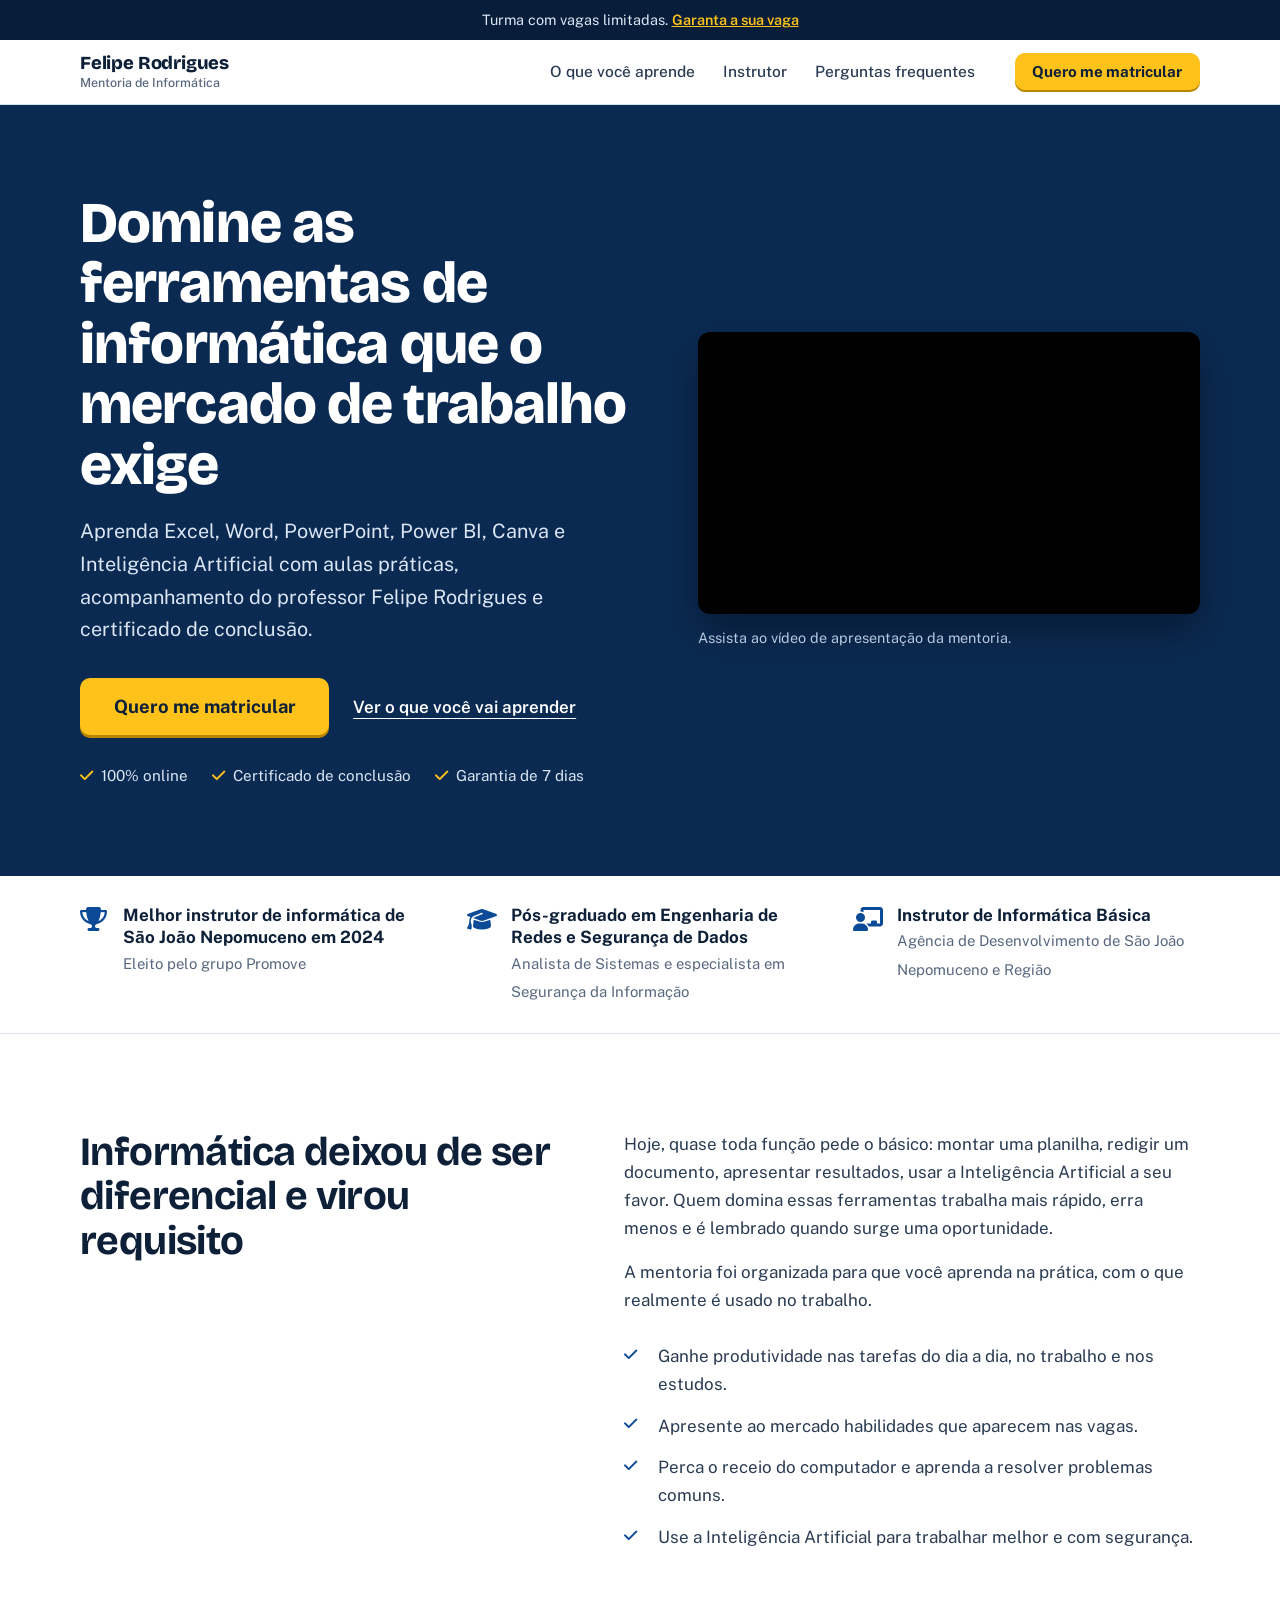
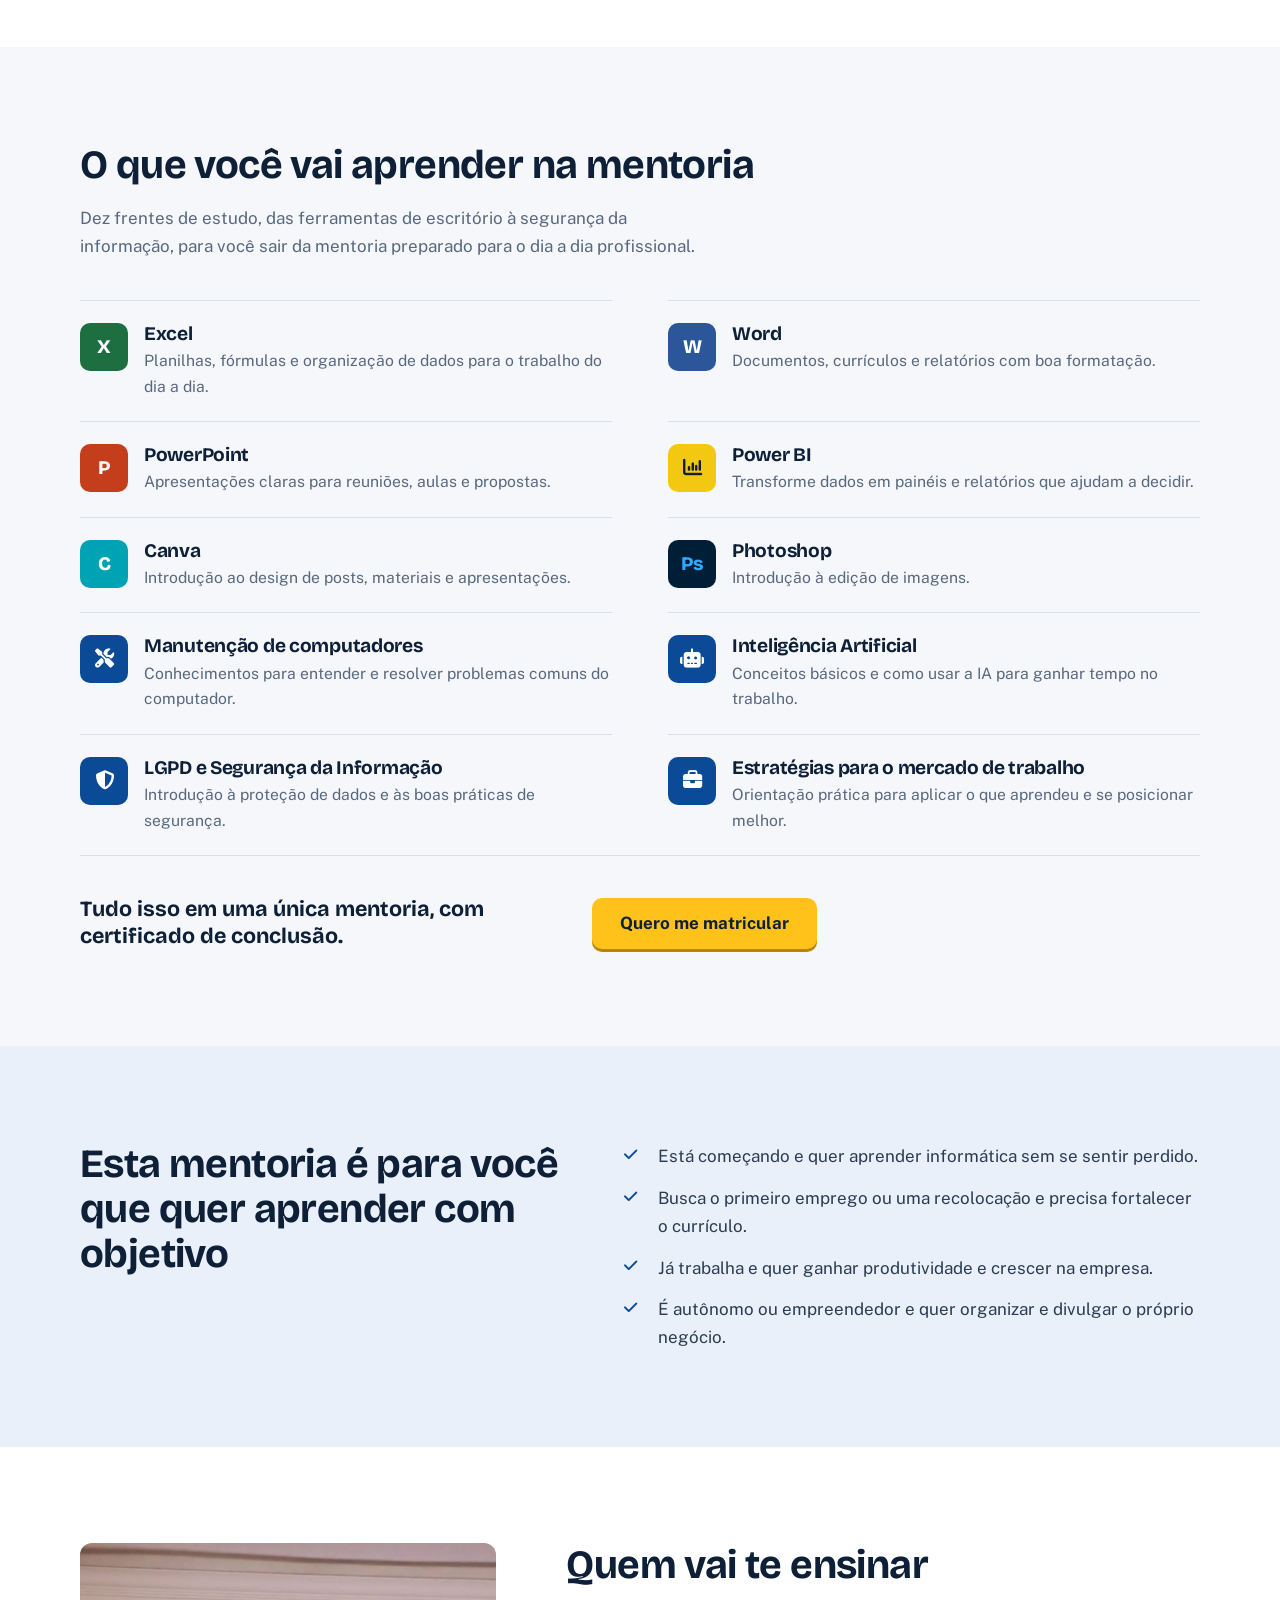
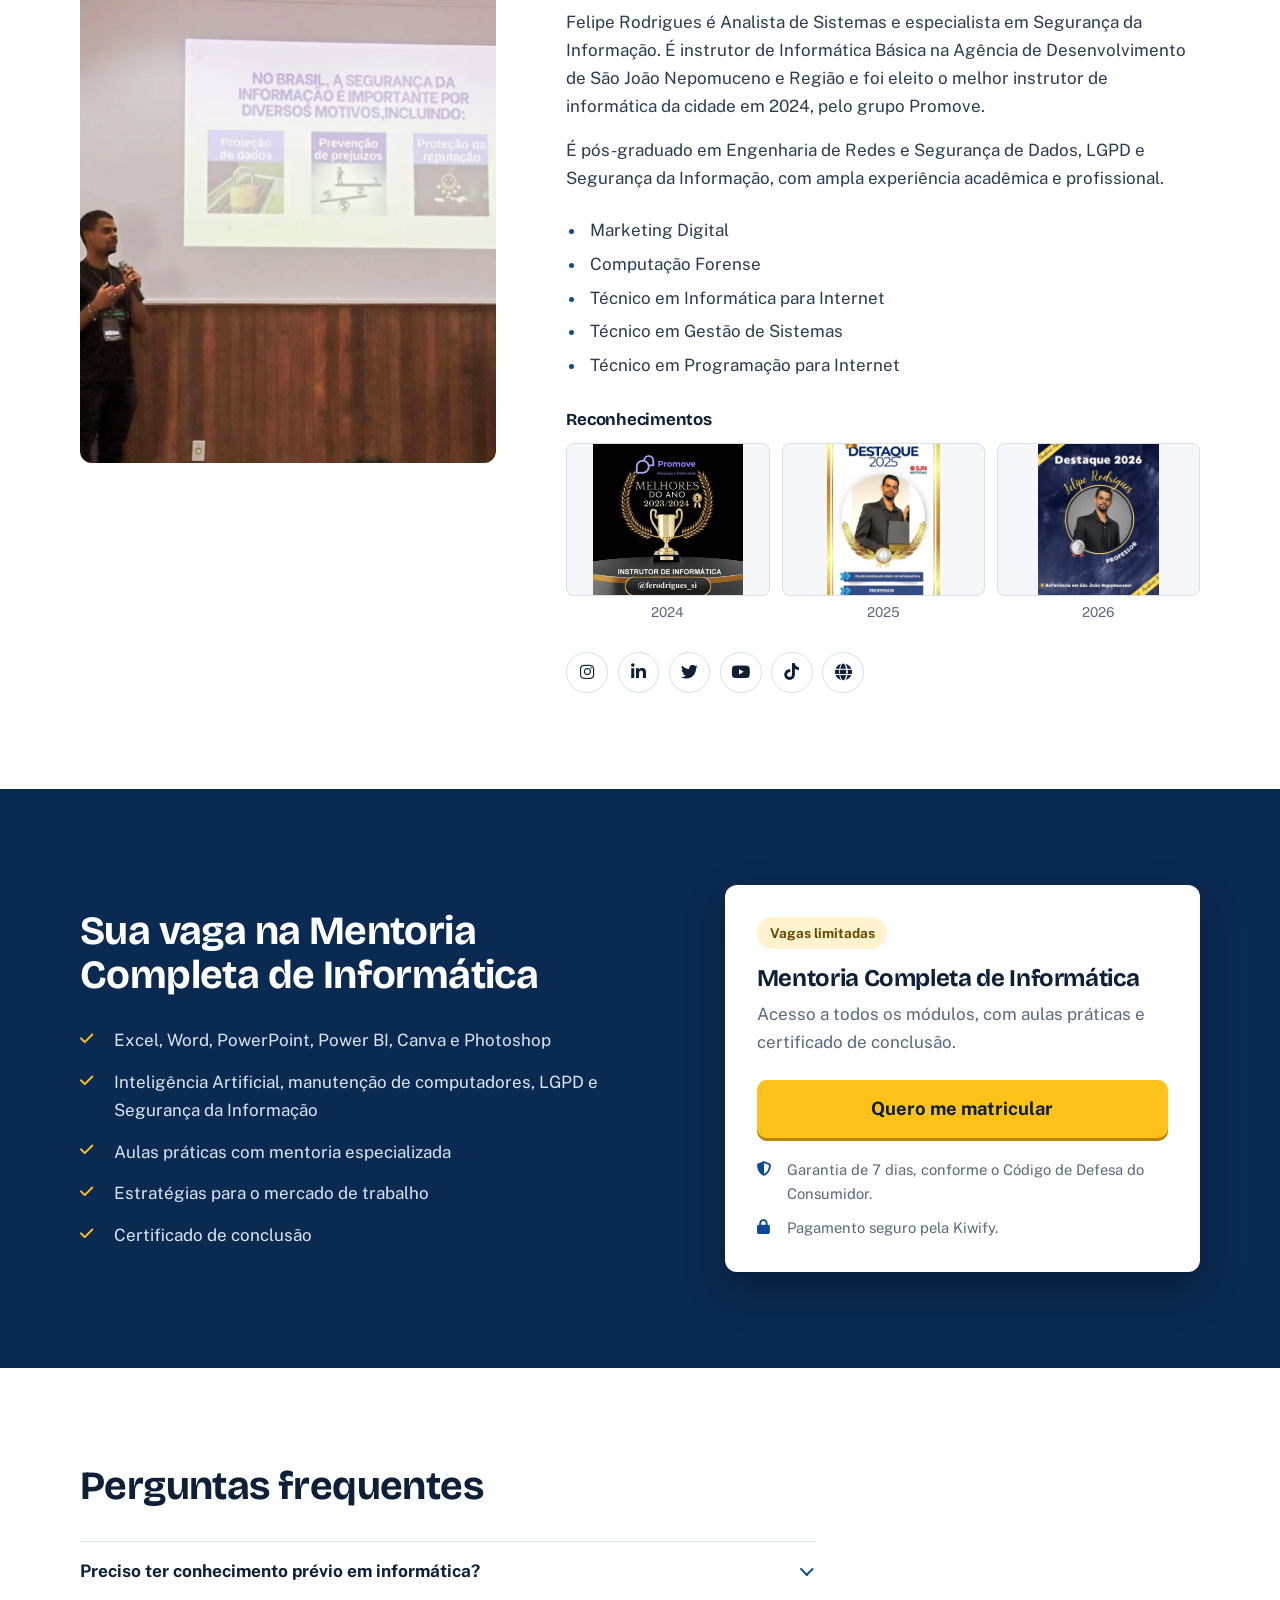
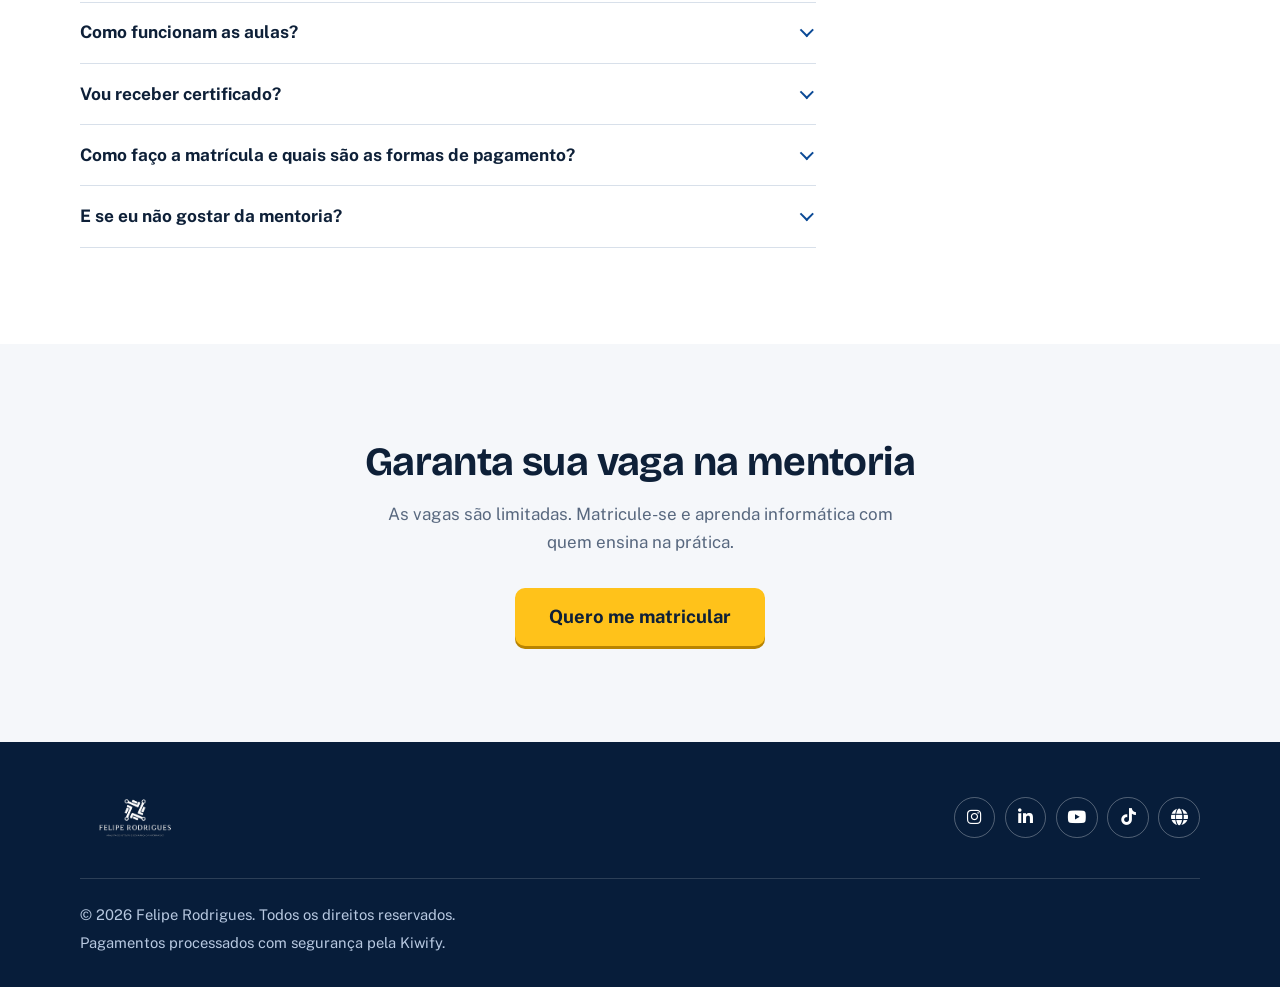
<file: index.html>
<!DOCTYPE html>
<html lang="pt-BR">
<head>
    <meta charset="UTF-8">
    <meta name="viewport" content="width=device-width, initial-scale=1">
    <!-- YouTube exige um Referer válido para o player incorporado -->
    <meta name="referrer" content="strict-origin-when-cross-origin">

    <!-- SEO PRINCIPAL -->
    <title>Curso de Informática Básica Online | Excel, Word, Power BI e IA - Felipe Rodrigues</title>
    <meta name="google-site-verification" content="google-site-verification=6-rWx31umPfr5oDoXW8ZGR2Vcl0poDzTGbFYapCRJzE" />
    <meta name="description" content="Aprenda informática básica e avançada com Felipe Rodrigues. Curso online com Excel, Word, Power BI, Canva, Inteligência Artificial, manutenção de computadores, LGPD e Segurança da Informação.">
    <meta name="robots" content="index, follow">
    <meta name="author" content="Felipe Rodrigues">
    <meta name="theme-color" content="#0b2a52">
    <meta name="keywords" content="curso de informática, informática básica, curso de excel, curso de word, power bi, inteligência artificial, informática online, informática para iniciantes, segurança da informação, lgpd, curso profissionalizante, informática são joão nepomuceno, informática minas gerais, informática com certificado">

    <link rel="canonical" href="https://professorfeliperodrigues.com.br/">

    <!-- OPEN GRAPH -->
    <meta property="og:type" content="website">
    <meta property="og:title" content="Curso Completo de Informática - Felipe Rodrigues">
    <meta property="og:description" content="Aprenda Excel, Word, Power BI, Inteligência Artificial e muito mais com aulas práticas e mentoria especializada.">
    <meta property="og:url" content="https://professorfeliperodrigues.com.br/">
    <meta property="og:image" content="https://professorfeliperodrigues.com.br/assets/img/banner04.png">
    <meta property="og:locale" content="pt_BR">

    <!-- TWITTER -->
    <meta name="twitter:card" content="summary_large_image">
    <meta name="twitter:title" content="Curso Completo de Informática - Felipe Rodrigues">
    <meta name="twitter:description" content="Curso profissional de informática com Excel, Word, Power BI, IA e Segurança da Informação.">
    <meta name="twitter:image" content="https://professorfeliperodrigues.com.br/assets/img/banner04.png">

    <!-- FAVICON -->
    <link rel="icon" href="Assets/img/logo.ico" type="image/x-icon">
    <link rel="shortcut icon" href="Assets/img/logo.ico" type="image/x-icon">

    <!-- FONTES -->
    <link rel="preconnect" href="https://fonts.googleapis.com">
    <link rel="preconnect" href="https://fonts.gstatic.com" crossorigin>
    <link rel="stylesheet" href="https://fonts.googleapis.com/css2?family=Bricolage+Grotesque:opsz,wght@12..96,600;12..96,700;12..96,800&family=Public+Sans:wght@400;500;600;700&display=swap">

    <!-- ÍCONES -->
    <link rel="stylesheet" href="https://cdnjs.cloudflare.com/ajax/libs/font-awesome/6.4.0/css/all.min.css">

    <!-- CSS -->
    <link rel="stylesheet" href="./administrador/Assets/css/estilo-video-apresentacao.css">

    <!-- SCHEMA ORG -->
    <script type="application/ld+json">
    {
      "@context": "https://schema.org",
      "@type": "Course",
      "name": "Mentoria Completa de Informática",
      "description": "Curso online de informática com Excel, Word, Power BI, Inteligência Artificial, Canva, manutenção de computadores e Segurança da Informação.",
      "provider": {
        "@type": "Person",
        "name": "Felipe Rodrigues",
        "url": "https://professorfeliperodrigues.com.br"
      },
      "educationalCredentialAwarded": "Certificado de Conclusão",
      "inLanguage": "pt-BR",
      "courseMode": "online",
      "url": "https://professorfeliperodrigues.com.br"
    }
    </script>
</head>

<body>
    <a class="pular" href="#principal">Ir para o conteúdo</a>

    <div class="aviso">
        Turma com vagas limitadas. <a href="#matricula">Garanta a sua vaga</a>
    </div>

    <header class="topo">
        <div class="wrap topo__interno">
            <a class="marca" href="#inicio">
                Felipe Rodrigues
                <small>Mentoria de Informática</small>
            </a>
            <nav class="menu" aria-label="Seções da página">
                <a href="#conteudo">O que você aprende</a>
                <a href="#instrutor">Instrutor</a>
                <a href="#perguntas">Perguntas frequentes</a>
            </nav>
            <a class="btn btn--pequeno" href="https://pay.kiwify.com.br/zqPkf1Y" rel="noopener">Quero me matricular</a>
        </div>
    </header>

    <main id="principal">

        <!-- ============ HERO ============ -->
        <section class="hero" id="inicio" data-oculta-barra>
            <div class="wrap hero__grade">
                <div class="hero__texto">
                    <h1>Domine as ferramentas de informática que o mercado de trabalho exige</h1>
                    <p class="hero__sub">Aprenda Excel, Word, PowerPoint, Power BI, Canva e Inteligência Artificial com aulas práticas, acompanhamento do professor Felipe Rodrigues e certificado de conclusão.</p>
                    <div class="hero__acoes">
                        <a class="btn btn--grande" href="https://pay.kiwify.com.br/zqPkf1Y" rel="noopener">Quero me matricular</a>
                        <a class="link-suave" href="#conteudo">Ver o que você vai aprender</a>
                    </div>
                    <ul class="hero__garantias">
                        <li><i class="fa-solid fa-check" aria-hidden="true"></i> 100% online</li>
                        <li><i class="fa-solid fa-check" aria-hidden="true"></i> Certificado de conclusão</li>
                        <li><i class="fa-solid fa-check" aria-hidden="true"></i> Garantia de 7 dias</li>
                    </ul>
                </div>

                <div class="hero__video">
                    <div class="video">
                        <iframe
                            src="https://www.youtube.com/embed/teqAhdP3GC4?rel=0&playsinline=1&origin=https%3A%2F%2Fprofessorfeliperodrigues.com.br&widget_referrer=https%3A%2F%2Fprofessorfeliperodrigues.com.br"
                            title="Vídeo de apresentação da Mentoria Completa de Informática"
                            loading="lazy"
                            referrerpolicy="strict-origin-when-cross-origin"
                            allow="accelerometer; autoplay; clipboard-write; encrypted-media; gyroscope; picture-in-picture; web-share"
                            allowfullscreen>
                        </iframe>
                    </div>
                    <p class="hero__legenda">Assista ao vídeo de apresentação da mentoria.</p>
                </div>
            </div>
        </section>

        <!-- ============ AUTORIDADE ============ -->
        <section class="provas" aria-label="Quem ensina">
            <div class="wrap provas__lista">
                <div class="prova">
                    <i class="fa-solid fa-trophy" aria-hidden="true"></i>
                    <p>
                        <strong>Melhor instrutor de informática de São João Nepomuceno em 2024</strong>
                        <span>Eleito pelo grupo Promove</span>
                    </p>
                </div>
                <div class="prova">
                    <i class="fa-solid fa-graduation-cap" aria-hidden="true"></i>
                    <p>
                        <strong>Pós-graduado em Engenharia de Redes e Segurança de Dados</strong>
                        <span>Analista de Sistemas e especialista em Segurança da Informação</span>
                    </p>
                </div>
                <div class="prova">
                    <i class="fa-solid fa-chalkboard-user" aria-hidden="true"></i>
                    <p>
                        <strong>Instrutor de Informática Básica</strong>
                        <span>Agência de Desenvolvimento de São João Nepomuceno e Região</span>
                    </p>
                </div>
            </div>
        </section>

        <!-- ============ POR QUE APRENDER ============ -->
        <section class="secao">
            <div class="wrap duas-colunas">
                <h2>Informática deixou de ser diferencial e virou requisito</h2>
                <div class="texto">
                    <p>Hoje, quase toda função pede o básico: montar uma planilha, redigir um documento, apresentar resultados, usar a Inteligência Artificial a seu favor. Quem domina essas ferramentas trabalha mais rápido, erra menos e é lembrado quando surge uma oportunidade.</p>
                    <p>A mentoria foi organizada para que você aprenda na prática, com o que realmente é usado no trabalho.</p>
                    <ul class="lista-check" style="margin-top: 1.75rem;">
                        <li><i class="fa-solid fa-check" aria-hidden="true"></i> Ganhe produtividade nas tarefas do dia a dia, no trabalho e nos estudos.</li>
                        <li><i class="fa-solid fa-check" aria-hidden="true"></i> Apresente ao mercado habilidades que aparecem nas vagas.</li>
                        <li><i class="fa-solid fa-check" aria-hidden="true"></i> Perca o receio do computador e aprenda a resolver problemas comuns.</li>
                        <li><i class="fa-solid fa-check" aria-hidden="true"></i> Use a Inteligência Artificial para trabalhar melhor e com segurança.</li>
                    </ul>
                </div>
            </div>
        </section>

        <!-- ============ CONTEÚDO ============ -->
        <section class="secao secao--papel" id="conteudo">
            <div class="wrap">
                <h2>O que você vai aprender na mentoria</h2>
                <p class="secao__intro">Dez frentes de estudo, das ferramentas de escritório à segurança da informação, para você sair da mentoria preparado para o dia a dia profissional.</p>

                <ul class="ferramentas">
                    <li class="ferramenta">
                        <span class="tile tile--excel" aria-hidden="true">X</span>
                        <div>
                            <h3>Excel</h3>
                            <p>Planilhas, fórmulas e organização de dados para o trabalho do dia a dia.</p>
                        </div>
                    </li>
                    <li class="ferramenta">
                        <span class="tile tile--word" aria-hidden="true">W</span>
                        <div>
                            <h3>Word</h3>
                            <p>Documentos, currículos e relatórios com boa formatação.</p>
                        </div>
                    </li>
                    <li class="ferramenta">
                        <span class="tile tile--ppt" aria-hidden="true">P</span>
                        <div>
                            <h3>PowerPoint</h3>
                            <p>Apresentações claras para reuniões, aulas e propostas.</p>
                        </div>
                    </li>
                    <li class="ferramenta">
                        <span class="tile tile--powerbi" aria-hidden="true"><i class="fa-solid fa-chart-column"></i></span>
                        <div>
                            <h3>Power BI</h3>
                            <p>Transforme dados em painéis e relatórios que ajudam a decidir.</p>
                        </div>
                    </li>
                    <li class="ferramenta">
                        <span class="tile tile--canva" aria-hidden="true">C</span>
                        <div>
                            <h3>Canva</h3>
                            <p>Introdução ao design de posts, materiais e apresentações.</p>
                        </div>
                    </li>
                    <li class="ferramenta">
                        <span class="tile tile--photoshop" aria-hidden="true">Ps</span>
                        <div>
                            <h3>Photoshop</h3>
                            <p>Introdução à edição de imagens.</p>
                        </div>
                    </li>
                    <li class="ferramenta">
                        <span class="tile" aria-hidden="true"><i class="fa-solid fa-screwdriver-wrench"></i></span>
                        <div>
                            <h3>Manutenção de computadores</h3>
                            <p>Conhecimentos para entender e resolver problemas comuns do computador.</p>
                        </div>
                    </li>
                    <li class="ferramenta">
                        <span class="tile" aria-hidden="true"><i class="fa-solid fa-robot"></i></span>
                        <div>
                            <h3>Inteligência Artificial</h3>
                            <p>Conceitos básicos e como usar a IA para ganhar tempo no trabalho.</p>
                        </div>
                    </li>
                    <li class="ferramenta">
                        <span class="tile" aria-hidden="true"><i class="fa-solid fa-shield-halved"></i></span>
                        <div>
                            <h3>LGPD e Segurança da Informação</h3>
                            <p>Introdução à proteção de dados e às boas práticas de segurança.</p>
                        </div>
                    </li>
                    <li class="ferramenta">
                        <span class="tile" aria-hidden="true"><i class="fa-solid fa-briefcase"></i></span>
                        <div>
                            <h3>Estratégias para o mercado de trabalho</h3>
                            <p>Orientação prática para aplicar o que aprendeu e se posicionar melhor.</p>
                        </div>
                    </li>
                </ul>

                <div class="chamada">
                    <p>Tudo isso em uma única mentoria, com certificado de conclusão.</p>
                    <a class="btn" href="https://pay.kiwify.com.br/zqPkf1Y" rel="noopener">Quero me matricular</a>
                </div>
            </div>
        </section>

        <!-- ============ PARA QUEM É ============ -->
        <section class="secao secao--azul-claro">
            <div class="wrap duas-colunas">
                <h2>Esta mentoria é para você que quer aprender com objetivo</h2>
                <ul class="lista-check">
                    <li><i class="fa-solid fa-check" aria-hidden="true"></i> <span>Está começando e quer aprender informática sem se sentir perdido.</span></li>
                    <li><i class="fa-solid fa-check" aria-hidden="true"></i> <span>Busca o primeiro emprego ou uma recolocação e precisa fortalecer o currículo.</span></li>
                    <li><i class="fa-solid fa-check" aria-hidden="true"></i> <span>Já trabalha e quer ganhar produtividade e crescer na empresa.</span></li>
                    <li><i class="fa-solid fa-check" aria-hidden="true"></i> <span>É autônomo ou empreendedor e quer organizar e divulgar o próprio negócio.</span></li>
                </ul>
            </div>
        </section>

        <!-- ============ INSTRUTOR ============ -->
        <section class="secao" id="instrutor">
            <div class="wrap instrutor">
                <div class="instrutor__foto">
                    <div class="galeria" aria-label="Fotos do professor Felipe Rodrigues">
                        <img class="is-ativa" src="./administrador/Assets/img/felipe.jpeg" alt="Professor Felipe Rodrigues">
                        <img src="./administrador/Assets/img/ia.webp" alt="Professor Felipe Rodrigues em atividade" loading="lazy">
                        <img class="foto--inteira" src="./administrador/Assets/img/premio_2024.jpg" alt="Reconhecimento recebido pelo professor em 2024" loading="lazy">
                        <img class="foto--inteira" src="./administrador/Assets/img/premio_2025.jpg" alt="Reconhecimento recebido pelo professor em 2025" loading="lazy">
                        <img class="foto--inteira" src="./administrador/Assets/img/premio_2026.webp" alt="Reconhecimento recebido pelo professor em 2026" loading="lazy">
                        <img src="./administrador/Assets/img/office.jpeg" alt="Professor Felipe Rodrigues em atividade" loading="lazy">
                        <img src="./administrador/Assets/img/ia.jpeg" alt="Professor Felipe Rodrigues em atividade" loading="lazy">
                        <img src="./administrador/Assets/img/senai.jpeg" alt="Professor Felipe Rodrigues em atividade" loading="lazy">
                        <img class="foto--inteira" src="./administrador/Assets/img/CARD%20MODELO.png" alt="Card de apresentação do professor Felipe Rodrigues" loading="lazy">
                        <img src="./administrador/Assets/img/if.webp" alt="Professor Felipe Rodrigues em atividade" loading="lazy">
                    </div>
                </div>

                <div class="instrutor__texto">
                    <h2>Quem vai te ensinar</h2>
                    <div class="texto">
                        <p>Felipe Rodrigues é Analista de Sistemas e especialista em Segurança da Informação. É instrutor de Informática Básica na Agência de Desenvolvimento de São João Nepomuceno e Região e foi eleito o melhor instrutor de informática da cidade em 2024, pelo grupo Promove.</p>
                        <p>É pós-graduado em Engenharia de Redes e Segurança de Dados, LGPD e Segurança da Informação, com ampla experiência acadêmica e profissional.</p>
                    </div>

                    <ul class="formacoes">
                        <li>Marketing Digital</li>
                        <li>Computação Forense</li>
                        <li>Técnico em Informática para Internet</li>
                        <li>Técnico em Gestão de Sistemas</li>
                        <li>Técnico em Programação para Internet</li>
                    </ul>

                    <h3>Reconhecimentos</h3>
                    <div class="reconhecimentos">
                        <figure>
                            <img src="./administrador/Assets/img/premio_2024.jpg" alt="Reconhecimento recebido pelo professor Felipe Rodrigues em 2024" loading="lazy">
                            <figcaption>2024</figcaption>
                        </figure>
                        <figure>
                            <img src="./administrador/Assets/img/premio_2025.jpg" alt="Reconhecimento recebido pelo professor Felipe Rodrigues em 2025" loading="lazy">
                            <figcaption>2025</figcaption>
                        </figure>
                        <figure>
                            <img src="./administrador/Assets/img/premio_2026.webp" alt="Reconhecimento recebido pelo professor Felipe Rodrigues em 2026" loading="lazy">
                            <figcaption>2026</figcaption>
                        </figure>
                    </div>

                    <div class="redes">
                        <a href="https://www.instagram.com/prof_lferodrigues/" target="_blank" rel="noopener" aria-label="Instagram"><i class="fa-brands fa-instagram"></i></a>
                        <a href="https://www.linkedin.com/in/felipe-rodrigues-12732b235" target="_blank" rel="noopener" aria-label="LinkedIn"><i class="fa-brands fa-linkedin-in"></i></a>
                        <a href="https://twitter.com/lferodrigues" target="_blank" rel="noopener" aria-label="Twitter"><i class="fa-brands fa-twitter"></i></a>
                        <a href="https://www.youtube.com/@lferodrigues" target="_blank" rel="noopener" aria-label="YouTube"><i class="fa-brands fa-youtube"></i></a>
                        <a href="https://www.tiktok.com/@proflferodrigues" target="_blank" rel="noopener" aria-label="TikTok"><i class="fa-brands fa-tiktok"></i></a>
                        <a href="https://feliperodrigues.net" target="_blank" rel="noopener" aria-label="Site do professor"><i class="fa-solid fa-globe"></i></a>
                    </div>
                </div>
            </div>
        </section>

        <!--
        ============ DEPOIMENTOS (prova social) ============
        Quando tiver depoimentos reais de alunos, remova este comentário e
        preencha com nome e, se possível, a cidade ou profissão de cada pessoa.
        Use somente depoimentos autorizados e verdadeiros.

        <section class="secao secao--papel">
            <div class="wrap">
                <h2>O que dizem os alunos</h2>
                <div class="depoimentos__grade">
                    <blockquote class="depoimento">
                        <p>Texto do depoimento.</p>
                        <footer>Nome do aluno, cidade</footer>
                    </blockquote>
                    <blockquote class="depoimento">
                        <p>Texto do depoimento.</p>
                        <footer>Nome do aluno, cidade</footer>
                    </blockquote>
                    <blockquote class="depoimento">
                        <p>Texto do depoimento.</p>
                        <footer>Nome do aluno, cidade</footer>
                    </blockquote>
                </div>
            </div>
        </section>
        -->

        <!-- ============ OFERTA ============ -->
        <section class="secao oferta" id="matricula" data-oculta-barra>
            <div class="wrap oferta__grade">
                <div>
                    <h2>Sua vaga na Mentoria Completa de Informática</h2>
                    <ul class="oferta__lista lista-check">
                        <li><i class="fa-solid fa-check" aria-hidden="true"></i> Excel, Word, PowerPoint, Power BI, Canva e Photoshop</li>
                        <li><i class="fa-solid fa-check" aria-hidden="true"></i> Inteligência Artificial, manutenção de computadores, LGPD e Segurança da Informação</li>
                        <li><i class="fa-solid fa-check" aria-hidden="true"></i> Aulas práticas com mentoria especializada</li>
                        <li><i class="fa-solid fa-check" aria-hidden="true"></i> Estratégias para o mercado de trabalho</li>
                        <li><i class="fa-solid fa-check" aria-hidden="true"></i> Certificado de conclusão</li>
                    </ul>
                </div>

                <div class="painel">
                    <span class="selo">Vagas limitadas</span>
                    <h3>Mentoria Completa de Informática</h3>
                    <p>Acesso a todos os módulos, com aulas práticas e certificado de conclusão.</p>

                    <!-- PREÇO: para exibir o valor, remova o comentário e ajuste o texto.
                    <p class="oferta-preco">12x de R$ 00,00</p>
                    -->

                    <a class="btn btn--grande btn--total" href="https://pay.kiwify.com.br/zqPkf1Y" rel="noopener">Quero me matricular</a>

                    <ul class="painel__garantias">
                        <li><i class="fa-solid fa-shield-halved" aria-hidden="true"></i> <span>Garantia de 7 dias, conforme o Código de Defesa do Consumidor.</span></li>
                        <li><i class="fa-solid fa-lock" aria-hidden="true"></i> <span>Pagamento seguro pela Kiwify.</span></li>
                    </ul>
                </div>
            </div>
        </section>

        <!-- ============ PERGUNTAS FREQUENTES ============ -->
        <section class="secao" id="perguntas">
            <div class="wrap">
                <h2>Perguntas frequentes</h2>
                <div class="faq">
                    <details>
                        <summary>Preciso ter conhecimento prévio em informática?</summary>
                        <p>Não. A mentoria foi pensada para quem está começando e também atende quem já usa o computador e quer se aprofundar.</p>
                    </details>
                    <details>
                        <summary>Como funcionam as aulas?</summary>
                        <p>As aulas são online e práticas, conduzidas pelo professor Felipe Rodrigues, para que você aprenda e aplique cada ferramenta.</p>
                    </details>
                    <details>
                        <summary>Vou receber certificado?</summary>
                        <p>Sim. Ao concluir a mentoria, você recebe o certificado de conclusão.</p>
                    </details>
                    <details>
                        <summary>Como faço a matrícula e quais são as formas de pagamento?</summary>
                        <p>A matrícula é feita pelo botão desta página, em um ambiente de pagamento seguro da Kiwify. As formas de pagamento disponíveis aparecem na tela de finalização da compra.</p>
                    </details>
                    <details>
                        <summary>E se eu não gostar da mentoria?</summary>
                        <p>Você tem 7 dias após a compra para desistir e solicitar o reembolso, conforme o Código de Defesa do Consumidor.</p>
                    </details>
                </div>
            </div>
        </section>

        <!-- ============ FECHAMENTO ============ -->
        <section class="secao secao--papel fechamento" data-oculta-barra>
            <div class="wrap">
                <h2>Garanta sua vaga na mentoria</h2>
                <p>As vagas são limitadas. Matricule-se e aprenda informática com quem ensina na prática.</p>
                <a class="btn btn--grande" href="https://pay.kiwify.com.br/zqPkf1Y" rel="noopener">Quero me matricular</a>
            </div>
        </section>
    </main>

    <!-- ============ RODAPÉ ============ -->
    <footer class="rodape">
        <div class="wrap rodape__grade">
            <a href="https://feliperodrigues.net">
                <img src="./Assets/img/banner04.png" alt="Logo do professor Felipe Rodrigues">
            </a>
            <div class="redes">
                <a href="https://www.instagram.com/prof_lferodrigues/" target="_blank" rel="noopener" aria-label="Instagram"><i class="fa-brands fa-instagram"></i></a>
                <a href="https://www.linkedin.com/in/felipe-rodrigues-12732b235" target="_blank" rel="noopener" aria-label="LinkedIn"><i class="fa-brands fa-linkedin-in"></i></a>
                <a href="https://www.youtube.com/@lferodrigues" target="_blank" rel="noopener" aria-label="YouTube"><i class="fa-brands fa-youtube"></i></a>
                <a href="https://www.tiktok.com/@proflferodrigues" target="_blank" rel="noopener" aria-label="TikTok"><i class="fa-brands fa-tiktok"></i></a>
                <a href="https://feliperodrigues.net" target="_blank" rel="noopener" aria-label="Site do professor"><i class="fa-solid fa-globe"></i></a>
            </div>
            <div class="rodape__legal">
                <p>© <span id="currentYear">2026</span> Felipe Rodrigues. Todos os direitos reservados.</p>
                <p>Pagamentos processados com segurança pela Kiwify.</p>
            </div>
        </div>
    </footer>

    <!-- Barra de matrícula para celular: aparece depois do topo da página -->
    <div class="barra-fixa" id="barra-fixa">
        <span>Vagas limitadas</span>
        <a class="btn btn--pequeno" href="https://pay.kiwify.com.br/zqPkf1Y" rel="noopener">Quero me matricular</a>
    </div>

    <script>
        /* Galeria do professor: troca a foto a cada 3 segundos (intervalo em milissegundos) */
        (function () {
            var galeria = document.querySelector('.galeria');
            if (!galeria) { return; }
            var fotos = galeria.querySelectorAll('img');
            var reduzirMovimento = window.matchMedia && window.matchMedia('(prefers-reduced-motion: reduce)').matches;
            if (fotos.length < 2 || reduzirMovimento) { return; }

            var atual = 0;
            var pausado = false;
            galeria.addEventListener('mouseenter', function () { pausado = true; });
            galeria.addEventListener('mouseleave', function () { pausado = false; });

            setInterval(function () {
                if (pausado || document.hidden) { return; }
                fotos[atual].classList.remove('is-ativa');
                atual = (atual + 1) % fotos.length;
                fotos[atual].classList.add('is-ativa');
            }, 3000);
        })();
    </script>

    <script>
        (function () {
            var ano = document.getElementById('currentYear');
            if (ano) { ano.textContent = new Date().getFullYear(); }

            var barra = document.getElementById('barra-fixa');
            var alvos = document.querySelectorAll('[data-oculta-barra]');
            if (!barra || !alvos.length || !('IntersectionObserver' in window)) { return; }

            var visiveis = new Set();
            var observador = new IntersectionObserver(function (entradas) {
                entradas.forEach(function (e) {
                    if (e.isIntersecting) { visiveis.add(e.target); } else { visiveis.delete(e.target); }
                });
                barra.classList.toggle('is-visible', visiveis.size === 0);
            });
            alvos.forEach(function (alvo) { observador.observe(alvo); });
        })();
    </script>
    <script src="./Assets/js/sec.js"></script>
</body>
</html>
</file>
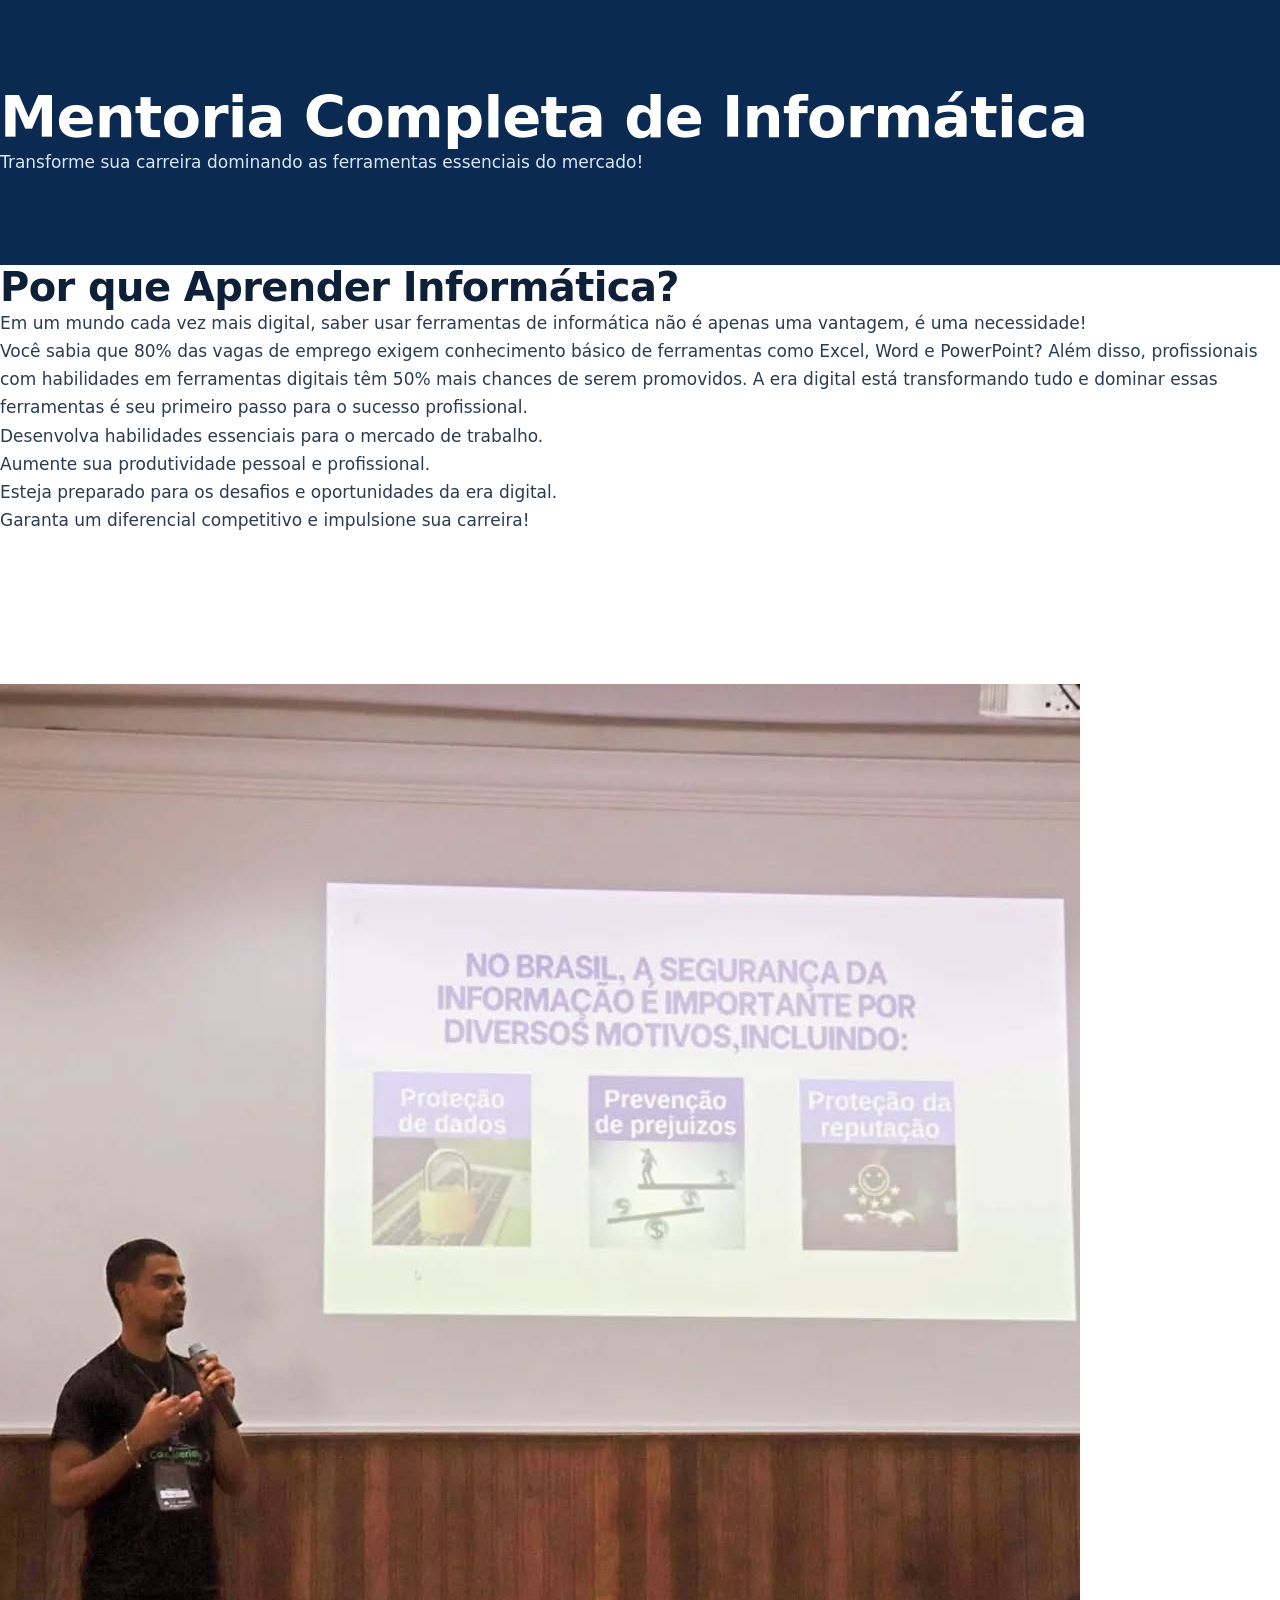
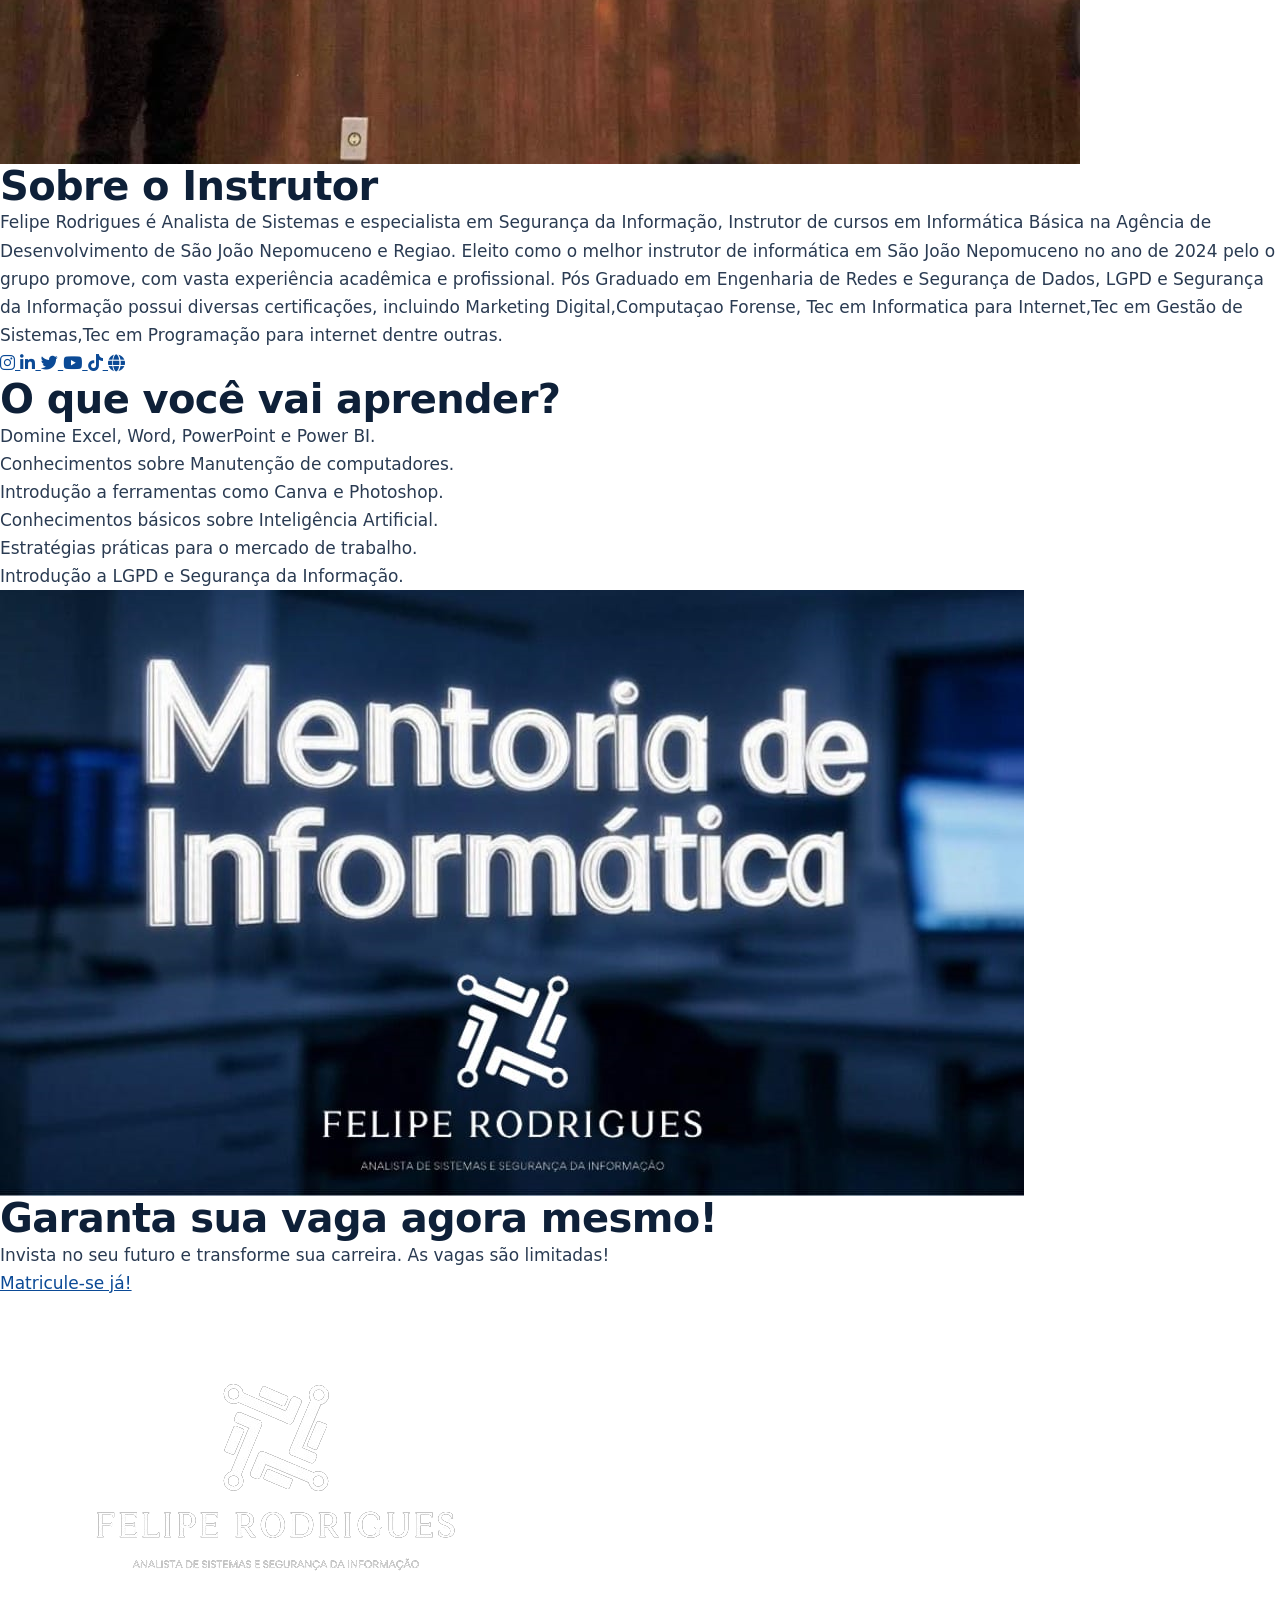
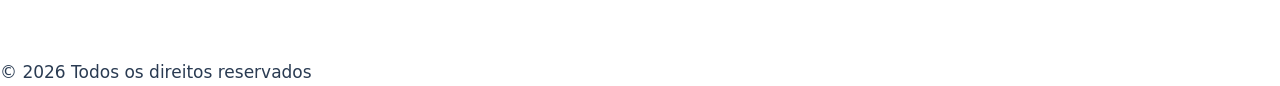
<file: index-antigo.html>
<!DOCTYPE html>
<html lang="pt-BR">
<head>
    <meta charset="UTF-8">
    <link rel="stylesheet" href="https://cdnjs.cloudflare.com/ajax/libs/font-awesome/6.4.0/css/all.min.css">
        <!-- SEO PRINCIPAL -->
    <title>Curso de Informática Básica Online | Excel, Word, Power BI e IA - Felipe Rodrigues</title>
    <meta name="google-site-verification" content="google-site-verification=6-rWx31umPfr5oDoXW8ZGR2Vcl0poDzTGbFYapCRJzE" />

    <meta name="description" content="Aprenda informática básica e avançada com Felipe Rodrigues. Curso online com Excel, Word, Power BI, Canva, Inteligência Artificial, manutenção de computadores, LGPD e Segurança da Informação.">

    <meta name="robots" content="index, follow">

    <meta name="author" content="Felipe Rodrigues">

    <meta name="language" content="pt-BR">

    <meta name="revisit-after" content="7 days">

    <meta name="theme-color" content="#0f172a">

    <!-- PALAVRAS CHAVE -->
    <meta name="keywords" content="
    curso de informática,
    informática básica,
    curso de excel,
    curso de word,
    power bi,
    inteligência artificial,
    informática online,
    informática para iniciantes,
    segurança da informação,
    lgpd,
    curso profissionalizante,
    informática são joão nepomuceno,
    informática minas gerais,
    informática com certificado
    ">

    <!-- CANONICAL -->
    <link rel="canonical" href="https://professorfeliperodrigues.com.br/">

    <!-- OPEN GRAPH -->
    <meta property="og:type" content="website">
    <meta property="og:title" content="Curso Completo de Informática - Felipe Rodrigues">
    <meta property="og:description" content="Aprenda Excel, Word, Power BI, Inteligência Artificial e muito mais com aulas práticas e mentoria especializada.">
    <meta property="og:url" content="https://professorfeliperodrigues.com.br/">
    <meta property="og:image" content="https://professorfeliperodrigues.com.br/assets/img/banner04.png">
    <meta property="og:locale" content="pt_BR">

    <!-- TWITTER -->
    <meta name="twitter:card" content="summary_large_image">
    <meta name="twitter:title" content="Curso Completo de Informática - Felipe Rodrigues">
    <meta name="twitter:description" content="Curso profissional de informática com Excel, Word, Power BI, IA e Segurança da Informação.">
    <meta name="twitter:image" content="https://professorfeliperodrigues.com.br/assets/img/banner04.png">

    <!-- FAVICON -->
    <link rel="icon" href="Assets/img/logo.ico" type="image/x-icon" />

    <!-- CSS -->
    <link rel="stylesheet" href="./administrador/Assets/css/estilo-video-apresentacao.css">

    <!-- FONT AWESOME -->
    <link rel="stylesheet" href="https://cdnjs.cloudflare.com/ajax/libs/font-awesome/6.4.0/css/all.min.css">

    <!-- SCHEMA ORG -->
    <script type="application/ld+json">
    {
      "@context": "https://schema.org",
      "@type": "Course",
      "name": "Mentoria Completa de Informática",
      "description": "Curso online de informática com Excel, Word, Power BI, Inteligência Artificial, Canva, manutenção de computadores e Segurança da Informação.",
      "provider": {
        "@type": "Person",
        "name": "Felipe Rodrigues",
        "url": "https://professorfeliperodrigues.com.br"
      },
      "educationalCredentialAwarded": "Certificado de Conclusão",
      "inLanguage": "pt-BR",
      "courseMode": "online",
      "url": "https://professorfeliperodrigues.com.br"
    }
    </script>
    <title>Mentoria Completa de Informática - Felipe Rodrigues</title>
    <link rel="stylesheet" href="./administrador/Assets/css/estilo-video-apresentacao.css">
    <link rel="icon" href="Assets/img/logo.ico" type="image/x-icon" />
    <link rel="shortcut icon" href="Assets/img/logo.ico" type="image/x-icon" />
</head>
<script>
    var images = [
            "./administrador/Assets/img/felipe.jpeg",
            "./administrador/Assets/img/ia.webp",
            "./administrador/Assets/img/premio_2024.jpg",
            "./administrador/Assets/img/premio_2025.jpg",
            "./administrador/Assets/img/premio_2026.webp",
            "./administrador/Assets/img/office.jpeg",
            "./administrador/Assets/img/ia.jpeg",
            "./administrador/Assets/img/senai.jpeg",
            "./administrador/Assets/img/CARD MODELO.png",
            "./administrador/Assets/img/if.webp",
        ];
        var currentIndex = 0;

        function changeImage() {
            var img = document.getElementById("slideshow");

            // Inicia o fade-out
            img.style.opacity = 0;

            setTimeout(function () {
                // Após o fade-out, troca a imagem
                currentIndex = (currentIndex + 1) % images.length;
                img.src = images[currentIndex];

                // Inicia o fade-in
                img.style.opacity = 1;
            }, 1000); // Tempo do fade-out (1s)
        }

        // Troca a imagem a cada 5 segundos
        setInterval(changeImage, 5000);
</script>
<body>
    <main>
        <!-- Seção de Destaque -->
        <header class="hero">
            <h1>Mentoria Completa de Informática</h1>
            <p>Transforme sua carreira dominando as ferramentas essenciais do mercado!</p>
        </header>

        <!-- Seção de Motivos para Aprender Informática com Vídeo -->
        <section class="content-section">
            <div class="text-content">
                <h2>Por que Aprender Informática?</h2>
                <p>Em um mundo cada vez mais digital, saber usar ferramentas de informática não é apenas uma vantagem, é uma necessidade!</p>
                <p>Você sabia que 80% das vagas de emprego exigem conhecimento básico de ferramentas como Excel, Word e PowerPoint? Além disso, profissionais com habilidades em ferramentas digitais têm 50% mais chances de serem promovidos. A era digital está transformando tudo e dominar essas ferramentas é seu primeiro passo para o sucesso profissional.</p>
                <ul>
                    <li>Desenvolva habilidades essenciais para o mercado de trabalho.</li>
                    <li>Aumente sua produtividade pessoal e profissional.</li>
                    <li>Esteja preparado para os desafios e oportunidades da era digital.</li>
                    <li>Garanta um diferencial competitivo e impulsione sua carreira!</li>
                </ul>
            </div>
<div class="video-wrapper">
    <iframe
        src="https://www.youtube.com/embed/teqAhdP3GC4?si=U-QntFEd1ITlltnh"
        title="Video Example"
        frameborder="0"
        allow="accelerometer; autoplay; clipboard-write; encrypted-media; gyroscope; picture-in-picture"
        allowfullscreen>
    </iframe>
</div>
            
        </section>

        <!-- Sobre o Instrutor -->
        <section class="content-section">
            <div class="image-content">
                <a href="https://feliperodrigues.net"> <img  src="./administrador/Assets/img/felipe.jpeg" id="slideshow" alt="Foto do Instrutor"> </a>
            </div>
            <div class="text-content">
                <h2>Sobre o Instrutor</h2>
                <p>Felipe Rodrigues é Analista de Sistemas e especialista em Segurança da Informação, Instrutor de cursos em Informática Básica na Agência de Desenvolvimento de São João Nepomuceno e Regiao.
                Eleito como o melhor instrutor de informática em São João Nepomuceno no ano de 2024 pelo o grupo promove,
                com vasta experiência acadêmica e profissional. Pós Graduado em Engenharia de Redes e Segurança de Dados, LGPD e Segurança da Informação
                 possui diversas certificações, incluindo Marketing Digital,Computaçao Forense, Tec em Informatica para Internet,Tec em Gestão de Sistemas,Tec em Programação para internet dentre outras.</p>
                 <div class="social-icons">
                    <a href="https://www.instagram.com/prof_lferodrigues/" target="_blank" class="icon instagram">
                        <i class="fab fa-instagram"></i>
                    </a>
                    <a href="https://www.linkedin.com/in/felipe-rodrigues-12732b235" target="_blank" class="icon linkedin">
                        <i class="fab fa-linkedin-in"></i>
                    </a>
                    <a href="https://twitter.com/lferodrigues" target="_blank" class="icon twitter">
                        <i class="fab fa-twitter"></i>
                    </a>
                    <a href="https://www.youtube.com/@lferodrigues" target="_blank" class="icon youtube">
                        <i class="fab fa-youtube"></i>
                    </a>
                     </a>
                    <a href="https://www.tiktok.com/@proflferodrigues" target="_blank" class="icon tiktok">
                        <i class="fab fa-tiktok"></i>
                    </a>
                    <a href="https://feliperodrigues.net" target="_blank" class="icon website">
                        <i class="fas fa-globe"></i>
                    </a>
                </div>
                
                </div>
            
            
        </section>

        <!-- Sobre o Curso -->
        <section class="content-section">
            <div class="text-content">
                <h2>O que você vai aprender?</h2>
                <ul>
                    <li>Domine Excel, Word, PowerPoint e Power BI.</li>
                    <li>Conhecimentos sobre Manutenção de computadores.</li>
                    <li>Introdução a ferramentas como Canva e Photoshop.</li>
                    <li>Conhecimentos básicos sobre Inteligência Artificial.</li>
                    <li>Estratégias práticas para o mercado de trabalho.</li>
                    <li>Introdução a LGPD e Segurança da Informação.</li>
                </ul>
            </div>
            <div class="image-content">
                  <img src="./administrador/Assets/img/banner03.png" alt="Imagem do Curso"> 
            </div>
        </section>

        <!-- Seção de Chamada para Ação -->
        <section class="cta-section" id="matricula">
            <h2>Garanta sua vaga agora mesmo!</h2>
            <p>Invista no seu futuro e transforme sua carreira. As vagas são limitadas!</p>
            <a href="https://pay.kiwify.com.br/zqPkf1Y" class="cta-button">Matricule-se já!</a>
        </section>
    </main>
    <footer>
        <div class="footer-content">
            <a href="https://feliperodrigues.net">
                <img src="./Assets/img/banner04.png" alt="Logo do Felipe">
            </a>
            <p>© <span id="currentYear">2024</span> Todos os direitos reservados</p>
        </div>
    </footer>
    <script src="./Assets/js/sec.js"></script>
</body>
</html>
</file>
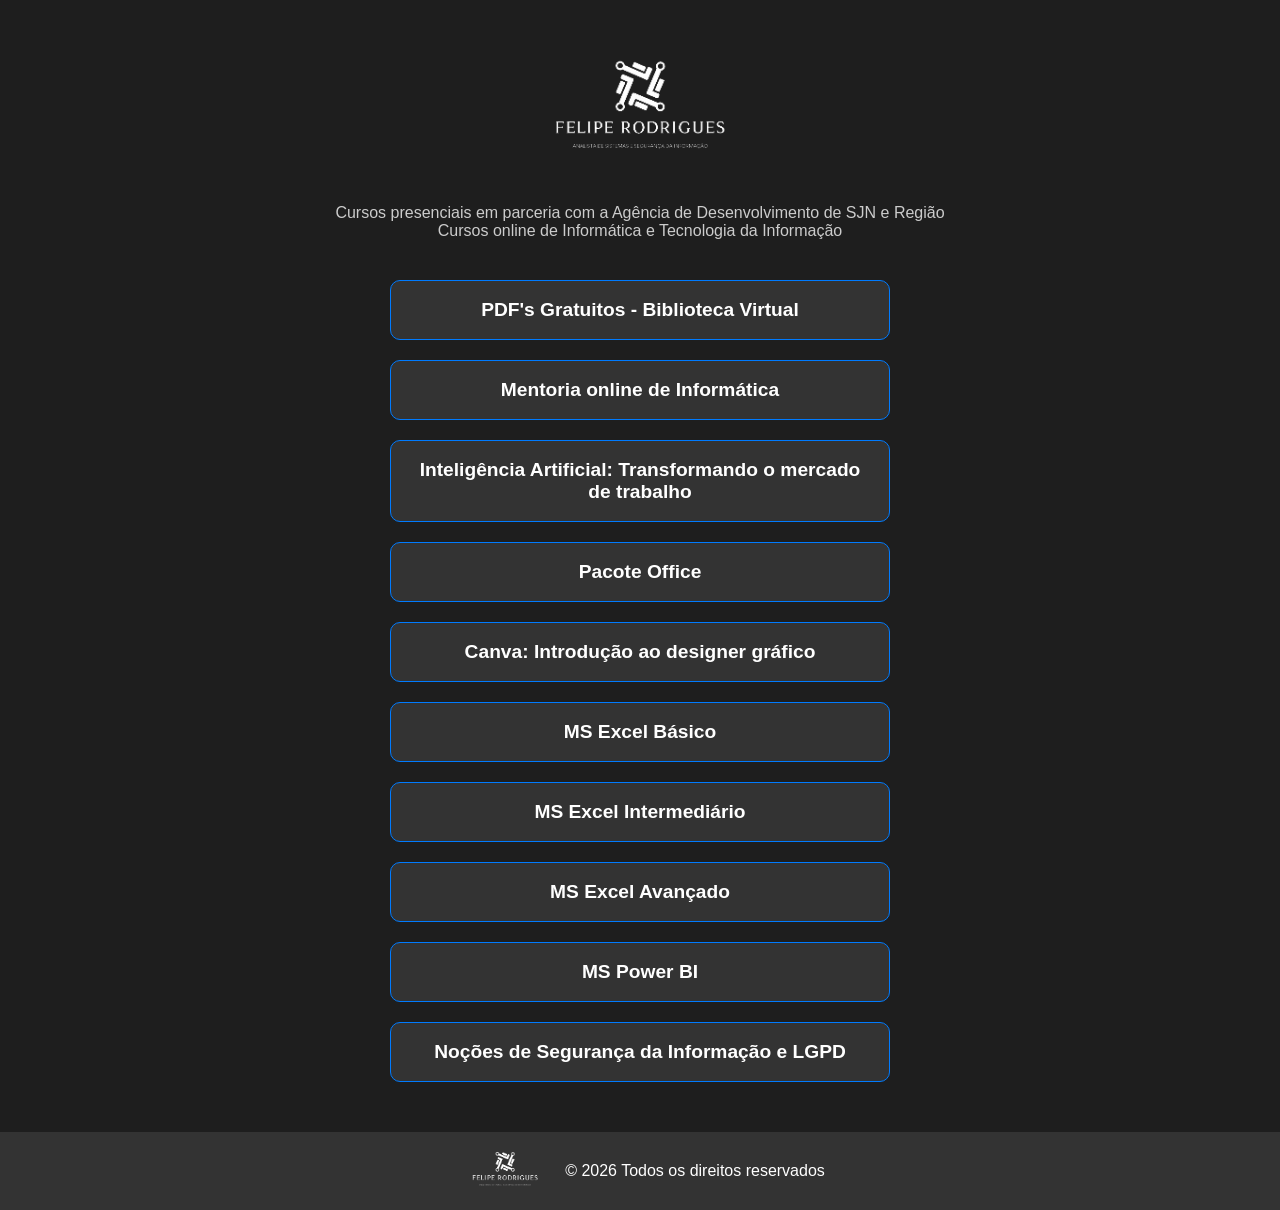
<file: links.html>
<!DOCTYPE html>
<html lang="pt-BR">
<head>
    <meta charset="UTF-8">
    <meta name="viewport" content="width=device-width, initial-scale=1.0">
    <link rel="icon" href="Assets/img/logo.ico" type="image/x-icon" />
    <link rel="shortcut icon" href="Assets/img/logo.ico" type="image/x-icon" />
    <title>Felipe Rodrigues - Aprenda Comigo</title>
    <link rel="stylesheet" href="./Assets/css/estilo-video-aula.css">
    <style>
        body {
            font-family: Arial, sans-serif;
            background-color: #1e1e1e;
            color: #fff;
            margin: 0;
            padding: 0;
        }

        .linktree-container {
            display: flex;
            flex-direction: column;
            align-items: center;
            padding: 20px;
        }

        .profile-header {
            text-align: center;
            margin-bottom: 30px;
        }

        .profile-header img {
            width: 260px; /* Aumentado para um tamanho maior */
            height: auto; /* Mantém proporções naturais */
            margin-bottom: 10px;
        }

        .profile-header h1 {
            font-size: 1.5em;
            margin: 10px 0;
        }

        .profile-header p {
            font-size: 1em;
            color: #ccc;
        }

        .linktree-button {
            display: block;
            width: 98%; /* Aumentei ainda mais a largura */
            max-width: 500px; /* Maior largura máxima */
            margin: 10px 0;
            padding: 18px; /* Botões mais altos */
            text-align: center;
            border-radius: 10px;
            font-size: 1.2em; /* Texto maior */
            font-weight: bold;
            color: #fff;
            text-decoration: none;
            background-color: #333;
            border: 1px solid #007BFF; /* Contorno azul */
            transition: background-color 0.3s ease, transform 0.2s ease, border-color 0.3s ease;
        }

        .linktree-button:hover {
            background-color: #444;
            border-color: #0056b3; /* Contorno azul mais escuro ao passar o mouse */
            transform: scale(1.05);
        }
    </style>
</head>
<body>
    <div class="linktree-container">
        <div class="profile-header">
            <img src="./Assets/img/banner04.png" alt="Profile Image">
            <p>Cursos presenciais em parceria com a Agência de Desenvolvimento de SJN e Região</p>
            <p>Cursos online de Informática e Tecnologia da Informação</p>
        </div>
        <a href="https://drive.google.com/drive/folders/1V9AV24yINiidBgmI0JrqKnok60rHR4Rn?usp=sharing" class="linktree-button">PDF's Gratuitos - Biblioteca Virtual</a>
        <a href="https://professorfeliperodrigues.com.br" class="linktree-button">Mentoria online de Informática</a>
        <a href="https://api.whatsapp.com/send/?phone=5532999829993&text=Ol%C3%A1%21+Gostaria+de+saber+mais+sobre+o+curso+Intelig%C3%AAncia+artificial+Transformando+o+mercado+de+trabalho&type=phone_number&app_absent=0" class="linktree-button">Inteligência Artificial: Transformando o mercado de trabalho</a>
        <a href="https://api.whatsapp.com/send/?phone=5532999829993&text=Ol%C3%A1%21+Gostaria+de+saber+mais+sobre+o+curso+do+Pacote+Office&type=phone_number&app_absent=0" class="linktree-button">Pacote Office</a>
        <a href="https://api.whatsapp.com/send/?phone=5532999829993&text=Ol%C3%A1%21+Gostaria+de+saber+mais+sobre+o+curso+Canva&type=phone_number&app_absent=0" class="linktree-button">Canva: Introdução ao designer gráfico</a>
        <a href="https://api.whatsapp.com/send?phone=5532999829993&text=Ol%C3%A1!%20Gostaria%20de%20saber%20mais%20sobre%20o%20curso%20de%20MS%20Excel%20Basico." class="linktree-button">MS Excel Básico</a>
        <a href="https://api.whatsapp.com/send?phone=5532999829993&text=Ol%C3%A1!%20Gostaria%20de%20saber%20mais%20sobre%20o%20curso%20de%20MS%20Excel%20intermediario." class="linktree-button">MS Excel Intermediário</a>
        <a href="https://api.whatsapp.com/send?phone=5532999829993&text=Ol%C3%A1!%20Gostaria%20de%20saber%20mais%20sobre%20o%20curso%20de%20MS%20Excel%20Avan%C3%A7ado." class="linktree-button">MS Excel Avançado</a>
        <a href="https://api.whatsapp.com/send?phone=5532999829993&text=Ol%C3%A1!%20Gostaria%20de%20saber%20mais%20sobre%20o%20curso%20de%20MS%20Power%20BI." class="linktree-button">MS Power BI</a>
        <a href="https://api.whatsapp.com/send?phone=5532999829993&text=Ol%C3%A1!%20Gostaria%20de%20saber%20mais%20sobre%20o%20curso%20de%20no%C3%A7%C3%B5es%20de%20LGPD%20e%20Seguran%C3%A7a%20da%20informa%C3%A7%C3%A3o." class="linktree-button">Noções de Segurança da Informação e LGPD</a>
    </div>
    <footer>
        <div class="footer-content">
            <a href="https://feliperodrigues.net">
                <img src="./Assets/img/banner04.png" alt="Logo do Felipe">
            </a>
            <p>© <span id="currentYear">2024</span> Todos os direitos reservados</p>
        </div>
    </footer>
    <script src="./Assets/js/sec.js"></script>
</body>
</html>
</file>
<file: administrador/Assets/css/estilo-video-apresentacao.css>
/* ==========================================================================
   Mentoria Completa de Informática | Felipe Rodrigues
   Landing page. Mobile-first: os estilos base valem para celular e os
   blocos @media (min-width) ampliam o layout para telas maiores.
   ========================================================================== */

/* ---------- Tokens ---------- */
:root {
    --tinta: #0e2038;
    --texto: #2a3b52;
    --texto-suave: #58687f;
    --azul: #0b4a96;
    --azul-escuro: #0b2a52;
    --azul-noite: #071d3a;
    --azul-claro: #e9f0f9;
    --papel: #f5f7fa;
    --branco: #ffffff;
    --linha: #d8e0ea;

    --destaque: #ffc21a;
    --destaque-hover: #ffb000;
    --destaque-sombra: #b98400;

    --fonte-titulo: 'Bricolage Grotesque', 'Segoe UI', system-ui, sans-serif;
    --fonte-texto: 'Public Sans', 'Segoe UI', system-ui, -apple-system, sans-serif;

    --raio: 12px;
    --altura-topo: 64px;
}

/* ---------- Base ---------- */
*,
*::before,
*::after {
    box-sizing: border-box;
}

html {
    -webkit-text-size-adjust: 100%;
    scroll-padding-top: calc(var(--altura-topo) + 12px);
}

@media (prefers-reduced-motion: no-preference) {
    html {
        scroll-behavior: smooth;
    }
}

body {
    margin: 0;
    font-family: var(--fonte-texto);
    font-size: 1.0625rem;
    line-height: 1.65;
    color: var(--texto);
    background: var(--branco);
    -webkit-font-smoothing: antialiased;
}

img,
iframe {
    display: block;
    max-width: 100%;
}

h1,
h2,
h3 {
    margin: 0;
    font-family: var(--fonte-titulo);
    font-weight: 700;
    line-height: 1.12;
    letter-spacing: -0.015em;
    color: var(--tinta);
}

h2 {
    font-size: clamp(1.75rem, 1.2rem + 2.4vw, 2.5rem);
}

h3 {
    font-size: 1.2rem;
}

p {
    margin: 0;
}

ul {
    margin: 0;
    padding: 0;
    list-style: none;
}

a {
    color: var(--azul);
}

:focus-visible {
    outline: 3px solid var(--azul);
    outline-offset: 3px;
}

.hero :focus-visible,
.oferta :focus-visible,
.rodape :focus-visible,
.aviso :focus-visible,
.barra-fixa :focus-visible {
    outline-color: var(--destaque);
}

.pular {
    position: absolute;
    left: -9999px;
    top: 0.5rem;
    z-index: 100;
    padding: 0.6rem 1rem;
    background: var(--branco);
    color: var(--tinta);
    font-weight: 600;
    border-radius: 6px;
}

.pular:focus {
    left: 0.75rem;
}

/* ---------- Estrutura ---------- */
.wrap {
    width: min(100% - 2.5rem, 1120px);
    margin-inline: auto;
}

.secao {
    padding-block: clamp(3.5rem, 8vw, 6rem);
}

.secao--papel {
    background: var(--papel);
}

.secao--azul-claro {
    background: var(--azul-claro);
}

.secao__intro {
    max-width: 40rem;
    margin-top: 1rem;
    color: var(--texto-suave);
}

.duas-colunas {
    display: grid;
    gap: 2rem;
}

@media (min-width: 900px) {
    .duas-colunas {
        grid-template-columns: 5fr 6fr;
        gap: 4rem;
        align-items: start;
    }
}

.texto > p + p {
    margin-top: 1rem;
}

.lista-check {
    display: grid;
    gap: 0.85rem;
}

.lista-check li {
    display: grid;
    grid-template-columns: 1.5rem 1fr;
    gap: 0.6rem;
    align-items: start;
}

.lista-check i {
    margin-top: 0.3rem;
    color: var(--azul);
    font-size: 0.95rem;
}

/* ---------- Botões ---------- */
.btn {
    display: inline-flex;
    align-items: center;
    justify-content: center;
    padding: 0.95rem 1.75rem;
    border: 0;
    border-radius: 10px;
    background: var(--destaque);
    color: var(--tinta);
    font: 700 1.0625rem/1.2 var(--fonte-texto);
    text-decoration: none;
    text-align: center;
    box-shadow: 0 3px 0 var(--destaque-sombra);
    cursor: pointer;
    transition: transform 0.15s ease, box-shadow 0.15s ease, background-color 0.15s ease;
}

.btn:hover {
    background: var(--destaque-hover);
    transform: translateY(-1px);
    box-shadow: 0 4px 0 var(--destaque-sombra);
}

.btn:active {
    transform: translateY(2px);
    box-shadow: 0 1px 0 var(--destaque-sombra);
}

.btn--grande {
    padding: 1.1rem 2.1rem;
    font-size: 1.15rem;
}

.btn--pequeno {
    padding: 0.6rem 1.1rem;
    font-size: 0.95rem;
    box-shadow: 0 2px 0 var(--destaque-sombra);
}

.btn--total {
    width: 100%;
}

/* ---------- Aviso e topo ---------- */
.aviso {
    padding: 0.5rem 1rem;
    background: var(--azul-noite);
    color: #dbe6f5;
    font-size: 0.9rem;
    text-align: center;
}

.aviso a {
    color: var(--destaque);
    font-weight: 600;
}

.topo {
    position: sticky;
    top: 0;
    z-index: 50;
    background: rgba(255, 255, 255, 0.96);
    border-bottom: 1px solid var(--linha);
    -webkit-backdrop-filter: saturate(1.4) blur(8px);
    backdrop-filter: saturate(1.4) blur(8px);
}

.topo__interno {
    display: flex;
    align-items: center;
    justify-content: space-between;
    gap: 1rem;
    min-height: var(--altura-topo);
}

.marca {
    font-family: var(--fonte-titulo);
    font-size: 1.15rem;
    font-weight: 800;
    line-height: 1.1;
    letter-spacing: -0.01em;
    color: var(--tinta);
    text-decoration: none;
}

.marca small {
    display: block;
    margin-top: 0.15rem;
    font: 500 0.78rem/1.2 var(--fonte-texto);
    letter-spacing: 0;
    color: var(--texto-suave);
}

.menu {
    display: none;
}

.topo .btn {
    display: none;
}

@media (min-width: 600px) {
    .topo .btn {
        display: inline-flex;
    }
}

@media (min-width: 900px) {
    .menu {
        display: flex;
        gap: 1.75rem;
        margin-left: auto;
        margin-right: 1.5rem;
    }

    .menu a {
        color: var(--texto);
        font-size: 0.97rem;
        font-weight: 500;
        text-decoration: none;
    }

    .menu a:hover {
        color: var(--azul);
        text-decoration: underline;
        text-underline-offset: 5px;
    }
}

/* ---------- Hero ---------- */
.hero {
    padding-block: clamp(2.5rem, 7vw, 5.5rem);
    background: var(--azul-escuro);
    color: #dbe6f5;
}

.hero__grade {
    display: grid;
    gap: 2.5rem;
    align-items: center;
}

@media (min-width: 960px) {
    .hero__grade {
        grid-template-columns: 1.05fr 0.95fr;
        gap: 4rem;
    }
}

.hero h1 {
    font-size: clamp(2.1rem, 1.2rem + 4vw, 3.6rem);
    font-weight: 800;
    line-height: 1.05;
    color: var(--branco);
}

.hero__sub {
    max-width: 34rem;
    margin-top: 1.25rem;
    font-size: clamp(1.05rem, 1rem + 0.3vw, 1.25rem);
}

.hero__acoes {
    display: flex;
    flex-wrap: wrap;
    align-items: center;
    gap: 1rem 1.5rem;
    margin-top: 2rem;
}

.link-suave {
    color: var(--branco);
    font-weight: 600;
    text-underline-offset: 5px;
}

.hero__garantias {
    display: flex;
    flex-wrap: wrap;
    gap: 0.5rem 1.5rem;
    margin-top: 1.75rem;
    font-size: 0.95rem;
}

.hero__garantias li {
    display: flex;
    align-items: center;
    gap: 0.5rem;
}

.hero__garantias i {
    color: var(--destaque);
}

.video {
    aspect-ratio: 16 / 9;
    overflow: hidden;
    border-radius: var(--raio);
    background: #000;
    box-shadow: 0 18px 40px rgba(0, 0, 0, 0.35);
}

.video iframe {
    width: 100%;
    height: 100%;
    border: 0;
}

.hero__legenda {
    margin-top: 0.75rem;
    font-size: 0.9rem;
    color: #b7c8e0;
}

/* Único movimento automático da página: a entrada do topo */
@keyframes entrada {
    from {
        opacity: 0;
        transform: translateY(14px);
    }
    to {
        opacity: 1;
        transform: none;
    }
}

@media (prefers-reduced-motion: no-preference) {
    .hero__texto > * {
        animation: entrada 0.6s ease-out both;
    }

    .hero__texto > *:nth-child(2) { animation-delay: 0.08s; }
    .hero__texto > *:nth-child(3) { animation-delay: 0.16s; }
    .hero__texto > *:nth-child(4) { animation-delay: 0.24s; }

    .hero__video {
        animation: entrada 0.7s 0.25s ease-out both;
    }
}

/* ---------- Provas de autoridade ---------- */
.provas {
    background: var(--branco);
    border-bottom: 1px solid var(--linha);
}

.provas__lista {
    display: grid;
}

.prova {
    display: flex;
    align-items: flex-start;
    gap: 1rem;
    padding: 1.25rem 0;
    border-top: 1px solid var(--linha);
}

.prova:first-child {
    border-top: 0;
}

.prova i {
    width: 1.75rem;
    margin-top: 0.15rem;
    font-size: 1.5rem;
    text-align: center;
    color: var(--azul);
}

.prova strong {
    display: block;
    line-height: 1.3;
    color: var(--tinta);
}

.prova span {
    font-size: 0.93rem;
    color: var(--texto-suave);
}

@media (min-width: 800px) {
    .provas__lista {
        grid-template-columns: repeat(3, 1fr);
        gap: 2.5rem;
    }

    .prova {
        padding: 1.75rem 0;
        border-top: 0;
    }
}

/* ---------- Conteúdo: ferramentas ---------- */
.ferramentas {
    display: grid;
    column-gap: 3.5rem;
    margin-top: 2.5rem;
    border-bottom: 1px solid var(--linha);
}

@media (min-width: 800px) {
    .ferramentas {
        grid-template-columns: 1fr 1fr;
    }
}

.ferramenta {
    display: grid;
    grid-template-columns: 3rem 1fr;
    gap: 1rem;
    align-items: start;
    padding: 1.35rem 0;
    border-top: 1px solid var(--linha);
}

.ferramenta p {
    margin-top: 0.25rem;
    font-size: 0.98rem;
    color: var(--texto-suave);
}

.tile {
    display: grid;
    place-items: center;
    width: 3rem;
    height: 3rem;
    border-radius: 10px;
    background: var(--azul);
    color: var(--branco);
    font: 800 1.2rem/1 var(--fonte-titulo);
}

.tile i {
    font-size: 1.2rem;
}

.tile--excel { background: #1d6f42; }
.tile--word { background: #2b579a; }
.tile--ppt { background: #c43e1c; }
.tile--powerbi { background: #f2c811; color: var(--tinta); }
.tile--canva { background: #00a3b4; }
.tile--photoshop { background: #001e36; color: #31a8ff; }

.chamada {
    display: flex;
    flex-wrap: wrap;
    align-items: center;
    gap: 1rem 2rem;
    margin-top: 2.5rem;
}

.chamada p {
    max-width: 30rem;
    font-family: var(--fonte-titulo);
    font-size: 1.35rem;
    font-weight: 700;
    line-height: 1.25;
    color: var(--tinta);
}

/* ---------- Instrutor ---------- */
.instrutor {
    display: grid;
    gap: 2.5rem;
}

@media (min-width: 900px) {
    .instrutor {
        grid-template-columns: 4fr 6fr;
        gap: 4rem;
        align-items: start;
    }
}

.instrutor__foto {
    width: 100%;
    max-width: 26rem;
}

.galeria {
    position: relative;
    width: 100%;
    aspect-ratio: 4 / 5;
    overflow: hidden;
    border-radius: var(--raio);
    background: var(--papel);
}

.galeria img {
    position: absolute;
    inset: 0;
    width: 100%;
    height: 100%;
    object-fit: cover;
    object-position: center 20%;
    opacity: 0;
    transition: opacity 0.9s ease;
}

.galeria img.is-ativa {
    opacity: 1;
}

/* Prêmios e cards: mostrar a imagem inteira, sem cortar */
.galeria img.foto--inteira {
    object-fit: contain;
    object-position: center;
}

@media (prefers-reduced-motion: reduce) {
    .galeria img {
        transition: none;
    }
}

.instrutor__texto h2 {
    margin-bottom: 1.25rem;
}

.formacoes {
    margin-top: 1.5rem;
    padding-left: 1.25rem;
    list-style: disc;
}

.formacoes li {
    padding-left: 0.25rem;
}

.formacoes li + li {
    margin-top: 0.35rem;
}

.formacoes li::marker {
    color: var(--azul);
}

.instrutor__texto h3 {
    margin-top: 2rem;
    font-size: 1.05rem;
}

.reconhecimentos {
    display: grid;
    grid-template-columns: repeat(3, 1fr);
    gap: 0.75rem;
    margin-top: 0.85rem;
}

.reconhecimentos figure {
    margin: 0;
}

.reconhecimentos img {
    width: 100%;
    aspect-ratio: 4 / 3;
    object-fit: contain;
    border: 1px solid var(--linha);
    border-radius: 8px;
    background: var(--papel);
}

.reconhecimentos figcaption {
    margin-top: 0.35rem;
    font-size: 0.85rem;
    text-align: center;
    color: var(--texto-suave);
}

.redes {
    display: flex;
    flex-wrap: wrap;
    gap: 0.6rem;
    margin-top: 1.75rem;
}

.redes a {
    display: grid;
    place-items: center;
    width: 2.6rem;
    height: 2.6rem;
    border: 1px solid var(--linha);
    border-radius: 50%;
    color: var(--tinta);
    font-size: 1.05rem;
    text-decoration: none;
    transition: color 0.2s ease, border-color 0.2s ease;
}

.redes a:hover {
    color: var(--azul);
    border-color: var(--azul);
}

/* ---------- Depoimentos (ativar quando houver depoimentos reais) ---------- */
.depoimentos__grade {
    display: grid;
    gap: 2rem;
    margin-top: 2.5rem;
}

@media (min-width: 800px) {
    .depoimentos__grade {
        grid-template-columns: repeat(3, 1fr);
    }
}

.depoimento {
    margin: 0;
    padding-left: 1.25rem;
    border-left: 3px solid var(--azul);
}

.depoimento p {
    color: var(--tinta);
}

.depoimento footer {
    margin-top: 0.75rem;
    font-size: 0.92rem;
    color: var(--texto-suave);
}

/* ---------- Oferta ---------- */
.oferta {
    background: var(--azul-escuro);
    color: #dbe6f5;
}

.oferta h2 {
    color: var(--branco);
}

.oferta__grade {
    display: grid;
    gap: 2.5rem;
    align-items: center;
}

@media (min-width: 900px) {
    .oferta__grade {
        grid-template-columns: 1.1fr 0.9fr;
        gap: 4rem;
    }
}

.oferta__lista {
    display: grid;
    gap: 0.85rem;
    margin-top: 1.75rem;
}

.oferta__lista i {
    color: var(--destaque);
}

.painel {
    padding: 2rem;
    border-radius: var(--raio);
    background: var(--branco);
    color: var(--texto);
    box-shadow: 0 18px 40px rgba(0, 0, 0, 0.3);
}

.selo {
    display: inline-block;
    padding: 0.3rem 0.8rem;
    border-radius: 999px;
    background: #fff3cf;
    color: #6b4a00;
    font-size: 0.85rem;
    font-weight: 700;
}

.painel h3 {
    margin-top: 1rem;
    font-size: 1.5rem;
}

.painel > p {
    margin-top: 0.5rem;
    color: var(--texto-suave);
}

.oferta-preco {
    margin-top: 1.25rem;
    font-family: var(--fonte-titulo);
    font-size: 2rem;
    font-weight: 800;
    line-height: 1.1;
    color: var(--tinta);
}

.painel .btn {
    margin-top: 1.5rem;
}

.painel__garantias {
    display: grid;
    gap: 0.6rem;
    margin-top: 1.25rem;
    font-size: 0.92rem;
    color: var(--texto-suave);
}

.painel__garantias li {
    display: grid;
    grid-template-columns: 1.4rem 1fr;
    gap: 0.5rem;
    align-items: start;
}

.painel__garantias i {
    margin-top: 0.25rem;
    color: var(--azul);
}

/* ---------- Perguntas frequentes ---------- */
.faq {
    max-width: 46rem;
    margin-top: 2rem;
}

.faq details {
    border-top: 1px solid var(--linha);
}

.faq details:last-child {
    border-bottom: 1px solid var(--linha);
}

.faq summary {
    position: relative;
    padding: 1.15rem 2.5rem 1.15rem 0;
    font: 700 1.08rem/1.35 var(--fonte-texto);
    color: var(--tinta);
    list-style: none;
    cursor: pointer;
}

.faq summary::-webkit-details-marker {
    display: none;
}

.faq summary::after {
    content: '';
    position: absolute;
    top: 1.4rem;
    right: 0.25rem;
    width: 0.6rem;
    height: 0.6rem;
    border-right: 2px solid var(--azul);
    border-bottom: 2px solid var(--azul);
    transform: rotate(45deg);
    transition: transform 0.2s ease, top 0.2s ease;
}

.faq details[open] summary::after {
    top: 1.65rem;
    transform: rotate(-135deg);
}

.faq details p {
    padding: 0 2.5rem 1.25rem 0;
}

/* ---------- Fechamento ---------- */
.fechamento {
    text-align: center;
}

.fechamento p {
    max-width: 34rem;
    margin: 1rem auto 2rem;
    color: var(--texto-suave);
}

/* ---------- Rodapé ---------- */
.rodape {
    padding: 2.5rem 0 calc(2rem + 4.5rem);
    background: var(--azul-noite);
    color: #b7c8e0;
    font-size: 0.92rem;
}

.rodape__grade {
    display: flex;
    flex-wrap: wrap;
    align-items: center;
    justify-content: space-between;
    gap: 1.5rem 2rem;
}

.rodape img {
    width: 110px;
    height: auto;
}

.rodape a {
    color: var(--branco);
}

.rodape .redes {
    margin-top: 0;
}

.rodape .redes a {
    border-color: rgba(255, 255, 255, 0.3);
    color: var(--branco);
}

.rodape .redes a:hover {
    color: var(--destaque);
    border-color: var(--destaque);
}

.rodape__legal {
    width: 100%;
    padding-top: 1.5rem;
    border-top: 1px solid rgba(255, 255, 255, 0.15);
}

.rodape__legal p + p {
    margin-top: 0.25rem;
}

@media (min-width: 768px) {
    .rodape {
        padding-bottom: 2rem;
    }
}

/* ---------- Barra fixa de matrícula (somente celular) ---------- */
.barra-fixa {
    position: fixed;
    left: 0;
    right: 0;
    bottom: 0;
    z-index: 60;
    display: flex;
    align-items: center;
    justify-content: space-between;
    gap: 1rem;
    padding: 0.75rem 1.25rem calc(0.75rem + env(safe-area-inset-bottom, 0px));
    background: var(--azul-noite);
    box-shadow: 0 -6px 20px rgba(0, 0, 0, 0.25);
    visibility: hidden;
    transform: translateY(110%);
    transition: transform 0.25s ease, visibility 0s linear 0.25s;
}

.barra-fixa.is-visible {
    visibility: visible;
    transform: none;
    transition: transform 0.25s ease, visibility 0s;
}

.barra-fixa span {
    font-size: 0.95rem;
    font-weight: 600;
    line-height: 1.25;
    color: var(--branco);
}

@media (min-width: 768px) {
    .barra-fixa {
        display: none;
    }
}

/* ---------- Ajustes de telas pequenas ---------- */
@media (max-width: 480px) {
    .painel {
        padding: 1.5rem;
    }

    .hero__acoes .btn {
        width: 100%;
    }

    .reconhecimentos {
        gap: 0.5rem;
    }
}
</file>
<file: Assets/css/estilo-video-aula.css>
.pre-nav-image {
    display: block;
    margin: 5px auto;
    max-width: 240px;
    height: auto;
}
/* Reset básico */
* {
    margin: 0;
    padding: 0;
    box-sizing: border-box;
}

/* Corpo */
body {
    font-family: Arial, sans-serif;
    background-color: #1e1e1e;
    color: #fff;
    display: flex;
    flex-direction: column;
    min-height: 100vh;
    overflow-y: auto; /* Adiciona barra de rolagem para o site */
}

/* Cabeçalho */
header {
    padding: 5px;
    text-align: center;
    background-color: #333;
    font-size: 1.5em;
    display: flex;
    align-items: center;
    padding-left: 10px;
}

header img {
    height: 80px;
    margin-right: 15px;
}

/* Layout principal */
.container {
    display: flex;
    flex: 1;
    padding: 20px;
}

/* Player principal */
.player {
    flex: 3; /* Controla a proporção do player */
    background-color: #000;
    display: flex;
    flex-direction: column;
    align-items: center;
    justify-content: center;
    border-radius: 14px;
    margin-right: 20px;
    margin-bottom: 6px; /* Espaço maior entre o vídeo e a seção de comentários */
    overflow: hidden;
}

.player iframe {
    width: 100%; /* Ocupa 100% da largura do contêiner */
    height: 100%; /* Ajusta altura para 100% do contêiner */
    aspect-ratio: 16/9; /* Mantém proporção 16:9 */
    border: none;
    margin: 0;
    padding: 0;
}

/* Lista de vídeos */
.video-list {
    flex: 1;
    background-color: #333;
    border-radius: 10px;
    max-height: 562.5px; /* Mesma altura do vídeo */
    overflow-y: auto; /* Adiciona barra de rolagem vertical */
}

.video-list h3 {
    padding: 10px;
    border-bottom: 1px solid #444;
    text-align: center;
}

.video-list ul {
    list-style: none;
}

.video-list li {
    padding: 10px;
    cursor: pointer;
    border-bottom: 1px solid #444;
    transition: background-color 0.3s;
}

.video-list li:hover {
    background-color: #555;
}

.video-list li.selected {
    background-color: #00c0ff; /* Cor azul para o item selecionado */
    color: #fff; /* Texto branco no item selecionado */
}

/* Seção de comentários */
.comment-section {
    display: flex;
    align-items: flex-start;
    margin-bottom: 10px; /* Espaço entre o comentário e o footer */
    padding: 10px;
    border-radius: 8px;
    border: 1px solid #444;
}

.profile-pic {
    width: 40px;
    height: 40px;
    border-radius: 50%;
    margin-right: 10px;
    border: 2px solid #444;
}

.comment-text {
    color: #fff;
    font-size: 0.9em;
    line-height: 1.4;
}

.comment-text strong {
    color: #fff;
}

.comment-text a {
    color: #00c0ff;
    text-decoration: none;
    font-weight: bold;
    transition: color 0.3s;
    font-size: 0.9em;
}

.comment-text a:hover {
    color: #fff;
}

/* Footer */
footer {
    background-color: #333;
    color: #fff;
    text-align: center;
    padding: 4px 0;
    flex-shrink: 0;
    margin-top: 20px;
}

.footer-content {
    display: flex;
    justify-content: center;
    align-items: center;
    color: #fff;
}

.footer-content img {
    width: 100px;
    margin-right: 10px;
}

/* Estilo para ícones sociais */
.social-icons {
    display: flex;
    flex-direction: row;
    justify-content: flex-start;
    gap: 12px;
    margin: 20px 0 20px 20px;
}

.social-icons a {
    font-size: 24px;
    color: #ffffff;
    transition: color 0.3s ease, transform 0.3s ease;
    text-decoration: none;
}

.social-icons a:hover {
    color: #00c0ff;
    transform: scale(1.2);
}

/* Responsividade */
@media (max-width: 768px) {
    .container {
        flex-direction: column;
        align-items: center;
    }
    .player {
        width: 90%;
        margin-right: 0;
        margin-bottom: 20px;
    }
    .video-list {
        width: 90%;
        height: 50vh; /* Define a altura como 50% da altura da tela */
        overflow-y: auto; /* Permite rolagem vertical */
        margin: 0 auto;
        padding: 10px;
        border-radius: 10px;
        background-color: #333;
    }
    .video-list h3 {
        font-size: 1em;
        margin-bottom: 5px;
    }
    .video-list ul {
        list-style: none;
        padding: 0;
        margin: 0;
    }
    .video-list li {
        padding: 8px;
        font-size: 0.9em;
        border-bottom: 1px solid #444;
        transition: background-color 0.3s;
    }
    .video-list li:hover {
        background-color: #555;
    }
    .video-list li.selected {
        background-color: #00c0ff;
        color: #fff;
    }
}
.auth-container {
    display: flex;
    flex-direction: column;
    align-items: center;
    justify-content: center;
    height: 100vh;
    background-color: #1e1e1e;
    color: #fff;
    font-family: Arial, sans-serif;
}

/* Inputs de autenticação */
.auth-input {
    margin: 10px;
    padding: 10px;
    width: 250px;
    border-radius: 5px;
    border: 1px solid #555;
    background-color: #333;
    color: #fff;
}

/* Botões de autenticação */
.auth-button {
    margin: 10px;
    padding: 10px 20px;
    border-radius: 5px;
    border: none;
    cursor: pointer;
    font-size: 16px;
    background-color: #00c0ff;
    color: #fff;
    transition: background-color 0.3s;
}

.auth-button.secondary {
    background-color: #444;
}

.auth-button:hover {
    background-color: #005f99;
}

/* Links de autenticação */
.auth-link {
    color: #00c0ff;
    text-decoration: none;
    font-size: 14px;
    margin-top: 5px;
}

.auth-link:hover {
    text-decoration: underline;
}

/* Mensagem de erro */
.error-message {
    color: red;
    font-size: 14px;
    margin-top: 10px;
    display: none;
}
/* Caixa com borda arredondada */
.bordered-box {
    padding: 20px;
    border: 2px solid #00c0ff; /* Cor azul do botão Login */
    border-radius: 10px; /* Borda arredondada */
    width: 300px;
    box-shadow: 0 4px 8px rgba(0, 0, 0, 0.2); /* Adiciona um leve sombreamento */
}
/* Tela de carregamento */
.loading-container {
    position: fixed;
    top: 0;
    left: 0;
    width: 100%;
    height: 100%;
    background-color: rgba(30, 30, 30, 0.9);
    display: flex;
    flex-direction: column;
    justify-content: center;
    align-items: center;
    z-index: 1000;
    color: #fff;
    font-family: Arial, sans-serif;
}

/* Spinner para o carregamento */
.spinner {
    border: 6px solid rgba(255, 255, 255, 0.2);
    border-top: 6px solid #00c0ff;
    border-radius: 50%;
    width: 50px;
    height: 50px;
    animation: spin 1s linear infinite;
    margin-bottom: 15px;
}

/* Animação do spinner */
@keyframes spin {
    0% {
        transform: rotate(0deg);
    }
    100% {
        transform: rotate(360deg);
    }
}
/* Mensagem de sucesso */
.success-message {
    color: #00c0ff;
    font-size: 14px;
    margin-top: 10px;
    display: none;
}
</file>
